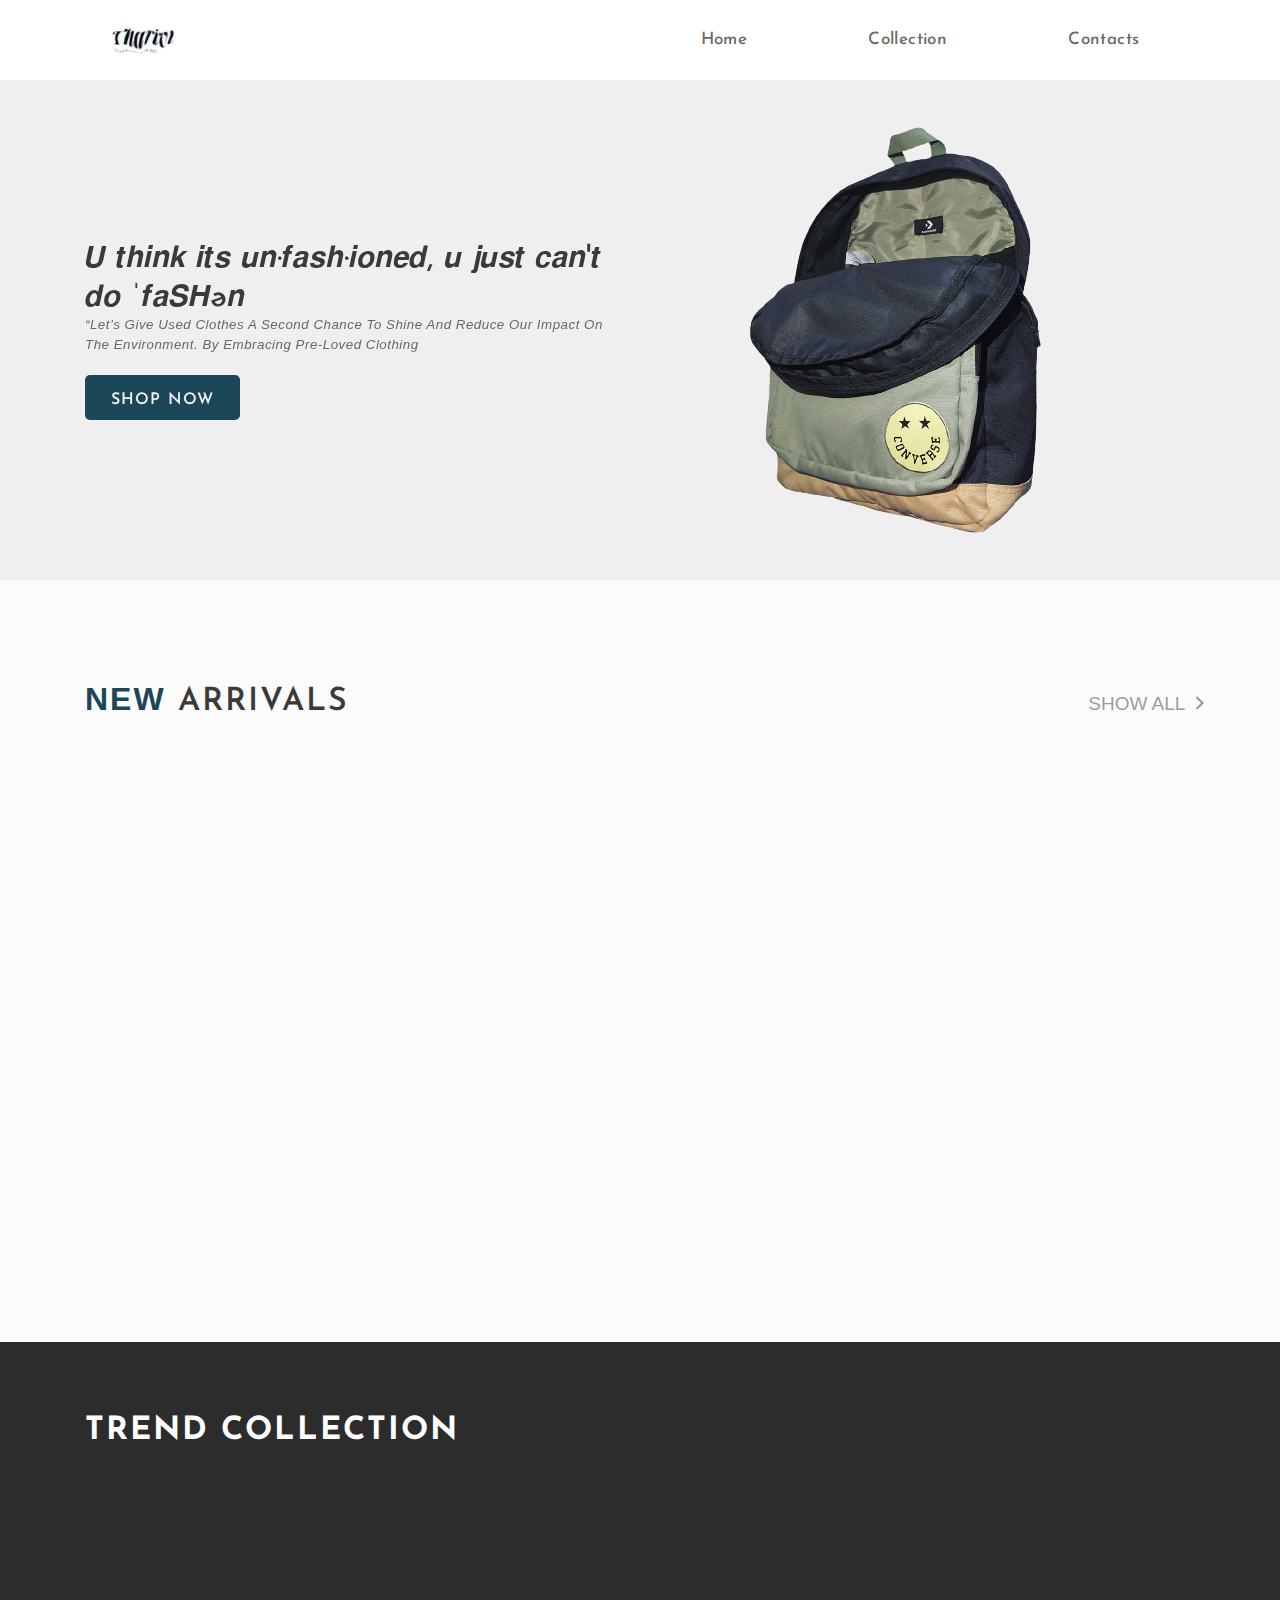
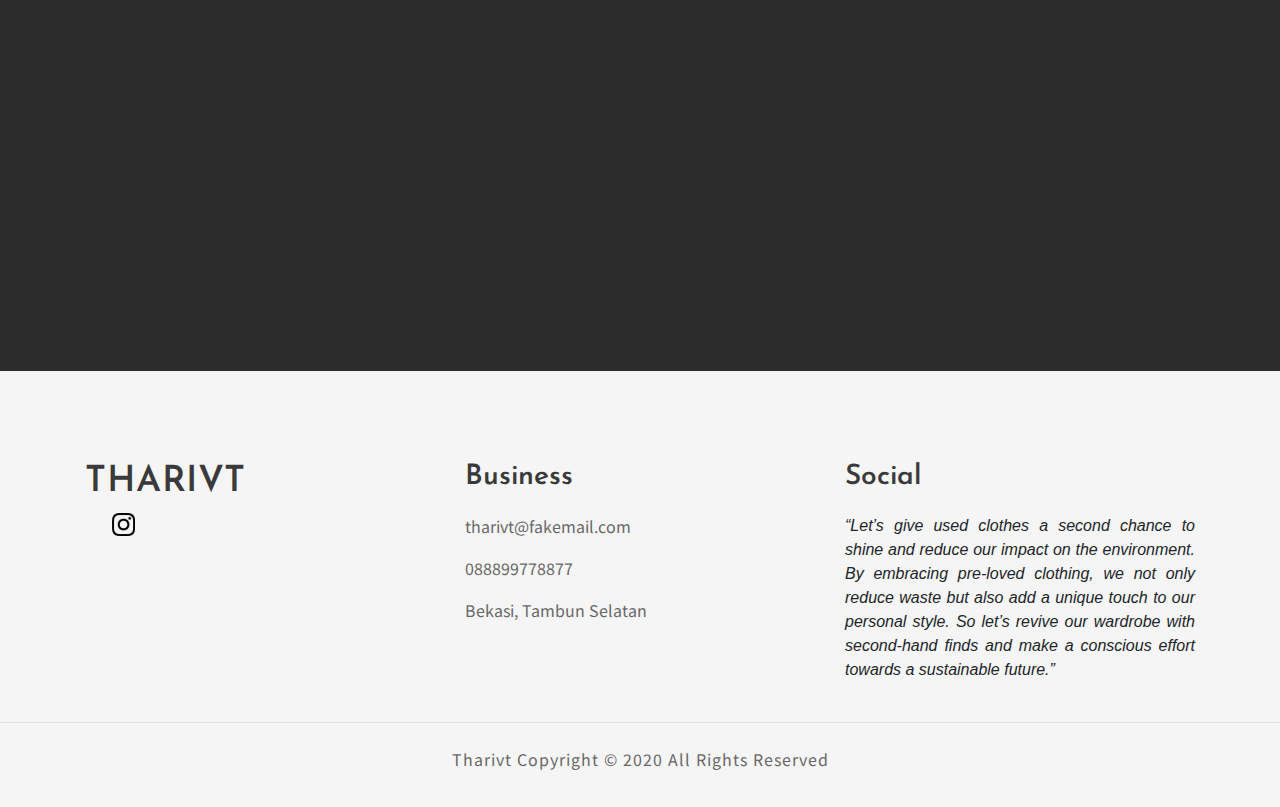
<file: index.html>
<!DOCTYPE html>
<html lang="en">
<head>
	<meta charset="utf-8">
	<meta name="viewport" content="width=device-width, initial-scale=1.0">
	<link rel="stylesheet" href="library/bootstrap/css/bootstrap.min.css">
	<link rel="stylesheet" type="text/css" href="style/main.css">
	<link href="https://unpkg.com/aos@2.3.1/dist/aos.css" rel="stylesheet">
	<title>Tharivt | Homepage</title>
</head>
<body>

	<header>
		<nav class="main-nav">
			<div class="brand text-main">
				<a href="#">
					<img src="assets/icons/tharivt.jpg" style="height: 40%; width: 40%;">
				</a>
			</div>
			<div class="links">
				<ul>
					<li><a href="index.html">Home</a></li> 
					<li><a href="categories.html" >Collection</a></li>

				
					<li><a href="#contact">Contacts</a></li>
				</ul>
			</div>
			<div class="menu">
				<img src="assets/icons/menu.svg" alt="menu">
			</div>
		</nav>
	</header><!-- /header -->

	<main id="home">
		
		<!--BANNER-->
		<section class="banner">
			<div class="container">
				<div class="row justify-content-center align-items-center pad-tab" data-aos="fade-up">
					<div class="banner-text col-sm-12 col-md-6">	
						<h2 class="text-main secondary-col">𝙐 𝙩𝙝𝙞𝙣𝙠 𝙞𝙩𝙨 𝙪𝙣·𝙛𝙖𝙨𝙝·𝙞𝙤𝙣𝙚𝙙, 𝙪 𝙟𝙪𝙨𝙩 𝙘𝙖𝙣'𝙩 𝙙𝙤 ˈ𝙛𝙖𝙎𝙃ə𝙣</h1>
						<p style="font-size: smaller; font-style: italic;">“Let’s give used clothes a second chance to shine and reduce our impact on the environment. By embracing pre-loved
						clothing
</p>
						<a href="categories.html" class="btn-rounded text-main">SHOP NOW</a>
					</div>
					<div class="banner-image col-sm-12 col-md-6 d-none d-sm-block">
						<img src="assets/images/image.png" alt="image-banner" class="img-fluid">
					</div>
				</div>
			</div>
		</section>

		<!--NEW ARRIVALS-->
		<section class="new-arrivals">
			<div class="container">
				<div class="text-arrivals row align-items-center">
					<div class="title col-7 col-sm-6 col-md-9 text-left">
						<h3 class="text-main"><span>NEW</span> ARRIVALS</h3>
					</div>
					<div class="text-show-all col-5 col-sm-6 col-md-3 text-right text-main pr-md-0">
						<a href="categories.html">
							<a href="#collection" onclick="Page()"><p>SHOW ALL <img src="assets/icons/arrow.png" alt="icon-arrow"></p></a>
							
							
						</a>
					</div>
				</div>
				
				<div class="arrival-images row justify-content-center align-items-center text-center">
					<div class="arrival-image col-12 mb-4 mb-sm-0 mb-md-4 mb-lg-0 col-sm-12 col-md-6 col-lg-4" data-aos="fade-up">
						<a href="assets/images/pict1.jpg">
							<img src="assets/images/pict1.jpg" alt="pict1" class="img-fluid">
						</a>
					</div>
					<div class="arrival-image col-12 mb-4 mb-sm-0 mb-md-4 mb-lg-0 col-sm-12 col-md-6 col-lg-4" data-aos="fade-up">
						<a href="assets/images/pict2.jpg">
							<img src="assets/images/pict2.jpg" alt="pict2" class="img-fluid">
						</a>
					</div>
					<div class="arrival-image col-12 mb-4 mb-sm-0 mb-md-4 mb-lg-0 col-sm-12 col-md-6 col-lg-4" data-aos="fade-up">
						<a href="assets/images/pict3.jpg">
							<img src="assets/images/pict3.jpg" alt="pict3" class="img-fluid">
						</a>
					</div>
				</div>
			</div>
		</section>

		<!--PRODUCTS-->
		<section class="products-section">
			<div class="container">
				<div class="text-products row align-items-center">
					<div class="title-product col-7 col-sm-6 col-md-9">
						<h2 class="text-main">TREND COLLECTION</h2>
					</div>
					<div class="text-show-all text-right text-main col-5 col-sm-6 col-md-3 pr-md-0">
					</div>
				</div>

				<div class="products row justify-content-center">
					<div class="product col-12 col-sm-12 col-md-6 col-lg-3 mb-md-4 md-lg-0" data-aos="fade-up">
						<div class="bg-white">
							<div class="product-image text-center">
								<img src="assets/images/prod-1.jpg" alt="product" class="img-fluid">
							</div>
							<div class="desc-product">
								<a href="#">
									<p class="text-second">Carvill Jeans</p>
									<p class="price">Rp 61.000</p>
								</a>
							</div>
						</div>
					</div>

					<div class="product col-12 col-sm-12 col-md-6 col-lg-3 mb-md-4 md-lg-0" data-aos="fade-up"
					data-aos-delay="100">
						<div class="bg-white">
							<div class="product-image text-center">
								<img src="assets/images/prod-2.jpg" alt="product" class="img-fluid">
							</div>
							<div class="desc-product">
								<a href="#">
									<p class="text-second">Black Jeans</p>
									<p class="text-second">Rp 51.000</p>
								</a>
							</div>
						</div>
					</div>

					<div class="product col-12 col-sm-12 col-md-6 col-lg-3 mb-md-4 md-lg-0" data-aos="fade-up"
					data-aos-delay="200">
						<div class="bg-white">
							<div class="product-image text-center">
								<img src="assets/images/prod-3.jpg" alt="product" class="img-fluid">
							</div>
							<div class="desc-product">
								<a href="#">
									<p class="text-second">Carvill Jeans</p>
									<p class="text-second">Rp 66.000</p>
								</a>
							</div>
						</div>
					</div>

					<div class="product col-12 col-sm-12 col-md-6 col-lg-3 mb-md-4 md-lg-0" data-aos="fade-up"
					data-aos-delay="300">
						<div class="bg-white">
							<div class="product-image text-center">
								<img src="assets/images/prod-4.jpg" alt="product" class="img-fluid">
							</div>
							<div class="desc-product">
								<a href="#">
									<p class="text-second">Cardinal Cream</p>
									<p class="text-second">Rp 61.000</p>
								</a>
							</div>
						</div>
					</div>
				</div>
			</div>
		</section>


	</main><!--main-->


	<footer id="contact">
		<div class="container">
			<div class="footer-content row mb-4">
				<div class="footer-brand col-12 col-sm-12 col-md-4 col-lg-4">
					<div>
						<h1 class="text-main">THARIVT</h1>
						<div class="footer-item-content">
						<a href="https://www.instagram.com/tharivt/" class="ig-icon">
							<img src="assets/images/instagram.png" alt="ig" class="img-fluid" >
						</div>
						</a>
					</div>
				</div>

						<div class="footer-item col-12 col-sm-12 col-md-4">
							<div>
								<div class="footer-item-content">
									<h3 class="text-main">Business</h3>
									<p><a href="#">tharivt@fakemail.com</a></p>
									<p><a href="#">088899778877</a></p>
									<p><a href="#">Bekasi, Tambun Selatan</a></p>
								</div>
							</div>
						</div>
	
						<div class="footer-item col-12 col-sm-12 col-md-4">
							<div>
								<div class="footer-item-content">
									<h3 class="text-main">Social</h3>
									
									<p style="font-style: italic; text-align: justify;">“Let’s give used clothes a second chance to shine and reduce our
										impact on the environment. By embracing pre-loved
										clothing, we not only reduce waste but also add a unique touch to our personal style. So let’s revive our wardrobe
										with
										second-hand finds and make a conscious effort towards a sustainable future.”</p>
								</div>
							</div>
						</div>
					</div>
				</div>
			</div>

			<div class="copyright-section border-top">
				<div class="row">
					<div class="col-12">
						<div class="copyright-content text-center mt-4">
							<p class="text-second"> Tharivt Copyright &copy; 2020 All Rights Reserved</p>
						</div>
					</div>
				</div>
			</div>
		</div>
	</footer>

		

	<!-- <script src="https://code.jquery.com/jquery-3.5.1.slim.min.js" integrity="sha384-DfXdz2htPH0lsSSs5nCTpuj/zy4C+OGpamoFVy38MVBnE+IbbVYUew+OrCXaRkfj" crossorigin="anonymous"></script>
	<script src="https://cdn.jsdelivr.net/npm/popper.js@1.16.1/dist/umd/popper.min.js" integrity="sha384-9/reFTGAW83EW2RDu2S0VKaIzap3H66lZH81PoYlFhbGU+6BZp6G7niu735Sk7lN" crossorigin="anonymous"></script>
	<script src="library/bootstrap/js/bootstrap.min.js"></script> -->
	<script src="script/index.js"></script>
	<script src="https://unpkg.com/aos@2.3.1/dist/aos.js"></script>
	<script>
		AOS.init();
	</script>
</body>
</html>
</file>
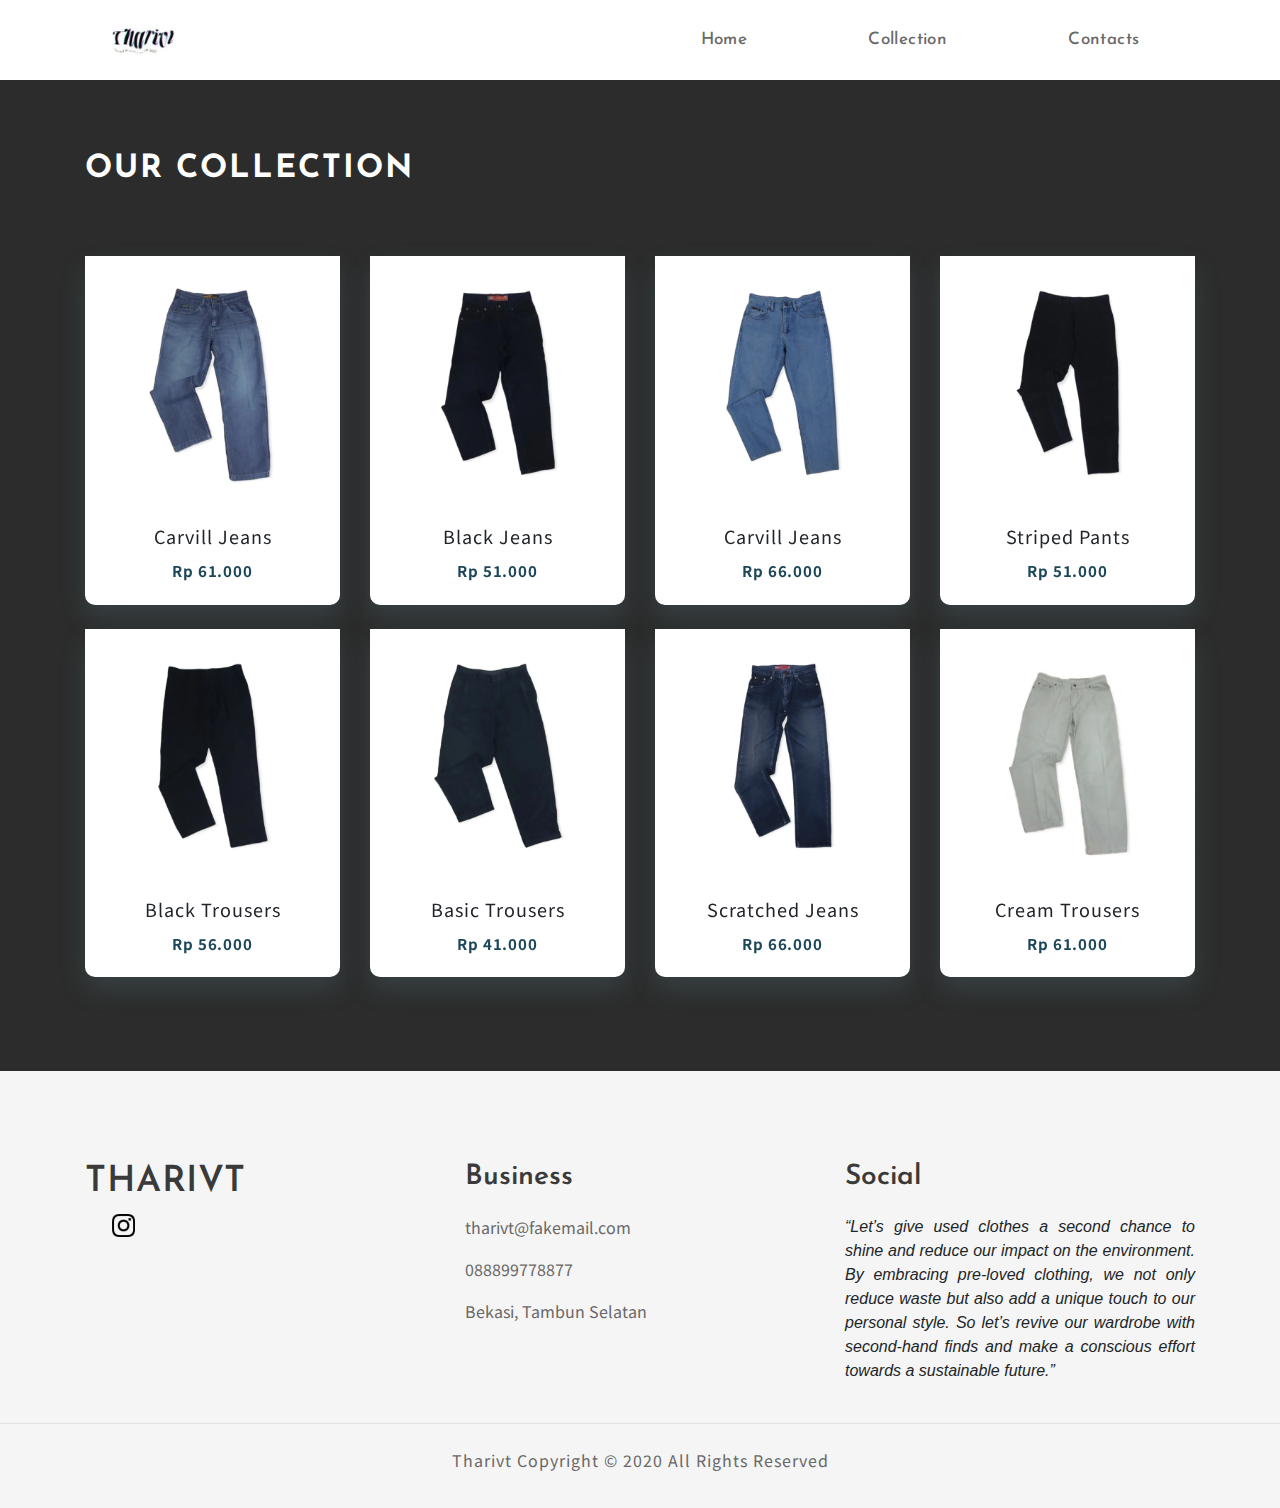
<file: categories.html>
<!DOCTYPE html>
<html lang="en">
<head>
	<meta charset="utf-8">
	<meta name="viewport" content="width=device-width, initial-scale=1.0">
	<link rel="stylesheet" href="library/bootstrap/css/bootstrap.min.css">
	<link rel="stylesheet" type="text/css" href="style/main.css">
	<link href="https://unpkg.com/aos@2.3.1/dist/aos.css" rel="stylesheet">
	<title>Tharivt | Homepage</title>
</head>
<body>

	<header>
		<nav class="main-nav">
			<div class="brand text-main">
				<a href="#">
					<img src="assets/icons/tharivt.jpg" style="height: 40%; width: 40%;">
				</a>
			</div>
			<div class="links">
				<ul>
					<li><a href="index.html">Home</a></li> 
					<li><a href="categories.html">Collection</a></li>

					<li><a href="#contact">Contacts</a></li>
				</ul>
			</div>

			</div>
			<div class="menu">
				<img src="assets/icons/menu.svg" alt="menu">
			</div>
		</nav>
	</header><!-- /header -->
			<section id="collection" class="products-section">
				<div class="container">
					<div class="text-products row align-items-center">
						<div class="title-product col-7 col-sm-6 col-md-9">
							<h2 class="text-main">OUR COLLECTION</h2>
						</div>
						<div class="text-show-all text-right text-main col-5 col-sm-6 col-md-3 pr-md-0">
						</div>
					</div>
	
					<div class="products row justify-content-center">
						<div class="product col-12 col-sm-12 col-md-6 col-lg-3 mb-md-4 md-lg-0" data-aos="fade-up">
							<div class="bg-white">
								<div class="product-image text-center">
									<img src="assets/images/prod-1.jpg" alt="product" class="img-fluid">
								</div>
								<div class="desc-product">
									<a href="detail.html">
								
										<p class="text-second">Carvill Jeans</p>
										<p class="text-second">Rp 61.000</p>
									</a>
								</div>
							</div>
						</div>
	
						<div class="product col-12 col-sm-12 col-md-6 col-lg-3 mb-md-4 md-lg-0" data-aos="fade-up"
						data-aos-delay="100">
							<div class="bg-white">
								<div class="product-image text-center">
									<img src="assets/images/prod-2.jpg" alt="product" class="img-fluid">
								</div>
								<div class="desc-product">
									<a href="detail2.html">
	
										<p class="text-second">Black Jeans</p>
										<p class="text-second">Rp 51.000</p>
									</a>
								</div>
							</div>
						</div>
	
						<div class="product col-12 col-sm-12 col-md-6 col-lg-3 mb-md-4 md-lg-0" data-aos="fade-up"
						data-aos-delay="200">
							<div class="bg-white">
								<div class="product-image text-center">
									<img src="assets/images/prod-3.jpg" alt="product" class="img-fluid">
								</div>
								<div class="desc-product">
									<a href="detail2.html">
										<p class="text-second">Carvill Jeans</p>
										<p class="text-second">Rp 66.000</p>
									</a>
								</div>
							</div>
						</div>
						<div class="product col-12 col-sm-12 col-md-6 col-lg-3 mb-md-4 md-lg-0" data-aos="fade-up"
						data-aos-delay="200">
							<div class="bg-white">
								<div class="product-image text-center">
									<img src="assets/images/prod-6.jpeg" alt="product" class="img-fluid">
								</div>
								<div class="desc-product">
								<a href="detail2.html">
										<p class="text-second">Striped Pants</p>
										<p class="text-second">Rp 51.000</p>
									</a>
								</div>
							</div>
						</div>
						<div class="product col-12 col-sm-12 col-md-6 col-lg-3 mb-md-4 md-lg-0" data-aos="fade-up"
						data-aos-delay="200">
							<div class="bg-white">
								<div class="product-image text-center">
									<img src="assets/images/prod-7.jpeg" alt="product" class="img-fluid">
								</div>
								<div class="desc-product">
									<a href="detail5.html">
										<p class="text-second" >Black Trousers</p>
										<p class="text-second">Rp 56.000</p>
									</a>
								</div>
							</div>
						</div>
						<div class="product col-12 col-sm-12 col-md-6 col-lg-3 mb-md-4 md-lg-0" data-aos="fade-up"
						data-aos-delay="200">
							<div class="bg-white">
								<div class="product-image text-center">
									<img src="assets/images/prod-8.jpeg" alt="product" class="img-fluid">
								</div>
								<div class="desc-product">
									<a href="detail6.html">
										<p class="text-second">Basic Trousers</p>
										<p class="text-second">Rp 41.000</p>
									</a>
								</div>
							</div>
						</div>
						<div class="product col-12 col-sm-12 col-md-6 col-lg-3 mb-md-4 md-lg-0" data-aos="fade-up"
						data-aos-delay="200">
							<div class="bg-white">
								<div class="product-image text-center">
									<img src="assets/images/prod-5.jpeg" alt="product" class="img-fluid">
								</div>
								<div class="desc-product">
									<a href="detail7.html">
										<p class="text-second">Scratched Jeans</p>
										<p class="text-second">Rp 66.000</p>
									</a>
								</div>
							</div>
						</div>
	
						<div class="product col-12 col-sm-12 col-md-6 col-lg-3 mb-md-4 md-lg-0" data-aos="fade-up"
						data-aos-delay="300">
							<div class="bg-white">
								<div class="product-image text-center">
									<img src="assets/images/prod-4.jpg" alt="product" class="img-fluid">
								</div>
								<div class="desc-product">
								<a href="detail8.html">
										<p class="text-second">Cream Trousers</p>
										<p class="text-second">Rp 61.000</p>
									</a>
								</div>
							</div>
						</div>
					</div>
				</div>
			</section>

</main><!--main-->

<footer id="contact">
	<div class="container">
		<div class="footer-content row mb-4">
			<div class="footer-brand col-12 col-sm-12 col-md-4 col-lg-4">
				<div>
					<h1 class="text-main">THARIVT</h1>
					<div class="footer-item-content">
						<a href="https://www.instagram.com/tharivt/" class="ig-icon">
							<img src="assets/images/instagram.png" alt="ig" class="img-fluid">
					</div>
					</a>
				</div>
			</div>

			<div class="footer-item col-12 col-sm-12 col-md-4">
				<div>
					<div class="footer-item-content">
						<h3 class="text-main">Business</h3>
						<p><a href="#">tharivt@fakemail.com</a></p>
						<p><a href="#">088899778877</a></p>
						<p><a href="#">Bekasi, Tambun Selatan</a></p>
					</div>
				</div>
			</div>

			<div class="footer-item col-12 col-sm-12 col-md-4">
				<div>
					<div class="footer-item-content">
						<h3 class="text-main">Social</h3>

						<p style="font-style: italic; text-align: justify;">“Let’s give used clothes a second chance to
							shine and reduce our
							impact on the environment. By embracing pre-loved
							clothing, we not only reduce waste but also add a unique touch to our personal style. So
							let’s revive our wardrobe
							with
							second-hand finds and make a conscious effort towards a sustainable future.”</p>
					</div>
				</div>
			</div>
		</div>
	</div>
	</div>

	<div class="copyright-section border-top">
		<div class="row">
			<div class="col-12">
				<div class="copyright-content text-center mt-4">
					<p class="text-second"> Tharivt Copyright &copy; 2020 All Rights Reserved</p>
				</div>
			</div>
		</div>
	</div>
	</div>
</footer>



<!-- <script src="https://code.jquery.com/jquery-3.5.1.slim.min.js" integrity="sha384-DfXdz2htPH0lsSSs5nCTpuj/zy4C+OGpamoFVy38MVBnE+IbbVYUew+OrCXaRkfj" crossorigin="anonymous"></script>
	<script src="https://cdn.jsdelivr.net/npm/popper.js@1.16.1/dist/umd/popper.min.js" integrity="sha384-9/reFTGAW83EW2RDu2S0VKaIzap3H66lZH81PoYlFhbGU+6BZp6G7niu735Sk7lN" crossorigin="anonymous"></script>
	<script src="library/bootstrap/js/bootstrap.min.js"></script> -->
<script src="script/index.js"></script>
<script src="https://unpkg.com/aos@2.3.1/dist/aos.js"></script>
<script>
	AOS.init();
</script>
</body>

</html>
</file>
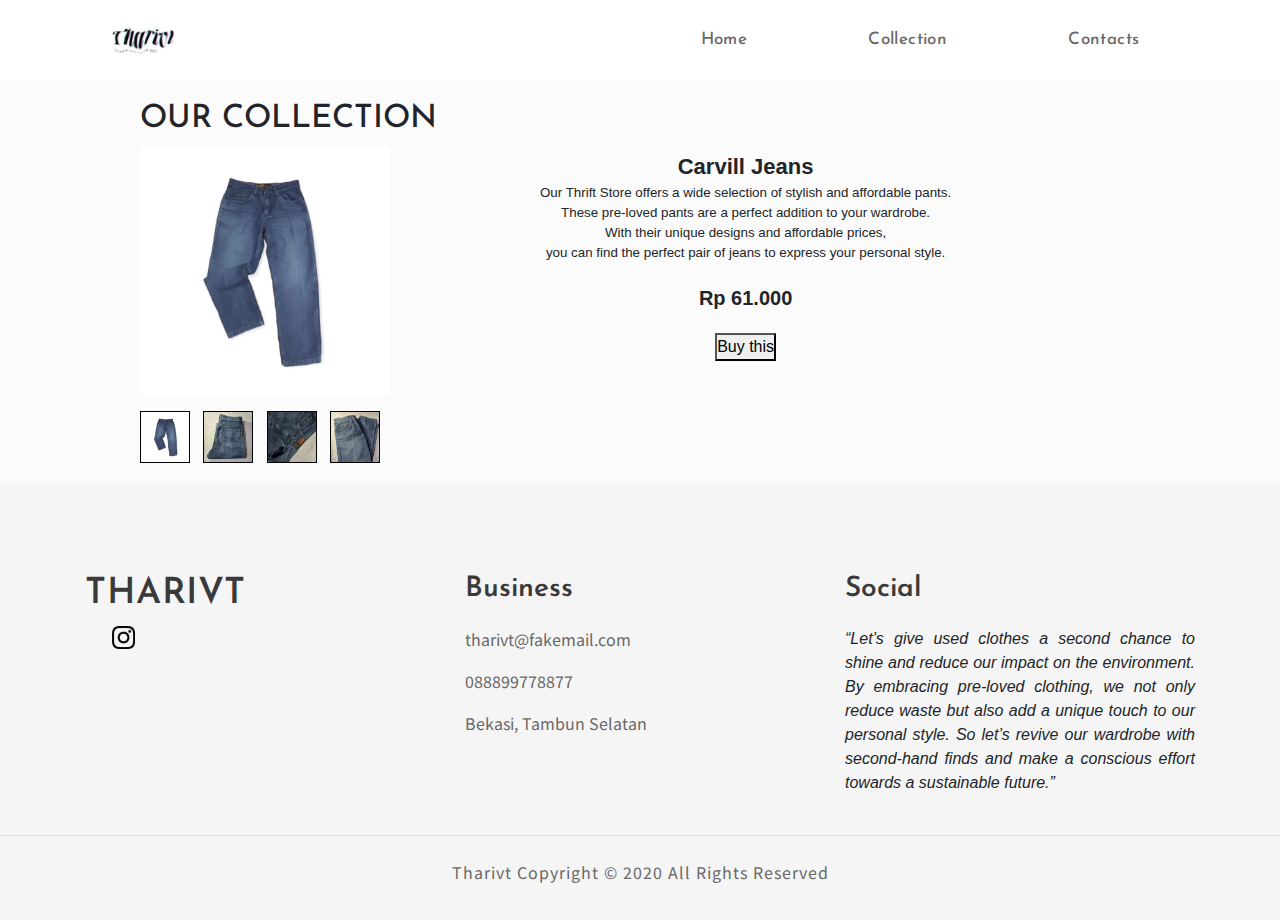
<file: detail.html>
<!DOCTYPE html>
<html lang="en">
<head>
	<meta charset="utf-8">
	<meta name="viewport" content="width=device-width, initial-scale=1.0">
	<link rel="stylesheet" href="library/bootstrap/css/bootstrap.min.css">
	<link href="https://fonts.googleapis.com/css2?family=Playfair+Display:wght@400;500;600;700&display=swap"
		rel="stylesheet">
	<link rel="stylesheet" href="style/main.css">
	<link href="https://unpkg.com/aos@2.3.1/dist/aos.css" rel="stylesheet">

	<title>Tharivt | Homepage</title>
</head>

<body data-aos-easing="ease" data-aos-duration="400" data-aos-delay="0">

	<header>
		<nav class="main-nav">
			<div class="brand text-main">
				<a href="#">
					<img src="assets/icons/tharivt.jpg" style="height: 40%; width: 40%;">
				</a>
			</div>
			<div class="links">
				<ul>
					<li><a href="index.html" >Home</a></li> 
					<li><a href="categories.html">Collection</a></li>
				
					<li><a href="#contact">Contacts</a></li>
				</ul>
			</div>
			<div class="icon-for-user">
			</div>
			<div class="menu">
				<img src="assets/icons/menu.svg" alt="menu">
			</div>
		</nav>
</header>
<section >
<div class="flex-box">
	<div class="left">
					<h2 class="text-main">OUR COLLECTION</h2>
				<div class="big-img">
					<img src="img/p1.jpg" class="no-click" ">
				</div>	
	
		<!-- Enlarged Image -->
		<div id="enlargedImg" class="enlarged-img" onclick="closeImage()">
			<img src="img/p1.jpg" class="no-click" alt="Enlarged Image">
		</div>
	
		<script>
			function enlargeImage(img) {
				var enlargedImg = document.getElementById('enlargedImg');
				enlargedImg.firstElementChild.src = img.src;
				enlargedImg.classList.add('active');
				document.body.style.overflow = 'hidden'; // Prevent scrolling when the image is enlarged
			}
	
			function closeImage() {
				var enlargedImg = document.getElementById('enlargedImg');
				enlargedImg.classList.remove('active');
				document.body.style.overflow = 'auto'; // Restore scrolling when the image is closed
			}
		</script> 	
		<div class="images">
			<div class="small-img">
				<img src="img/p1.jpg" onclick="showImg(this.src)">
			</div>
			<div class="small-img">
				<img src="img/p2.jpeg" onclick="showImg(this.src)">
			</div>
			<div class="small-img">
				<img src="img/p3.jpeg" onclick="showImg(this.src)">
			</div>
			<div class="small-img">
				<img src="img/p4.jpeg" onclick="showImg(this.src)">
			</div>
		</div>
	</div>

	<div class="right">
		<div class="pname" style="text-align: center;">Carvill Jeans</div>
		<div style="font-size: smaller; text-align: center;">Our Thrift Store offers a wide selection of stylish and
			affordable pants.</div>
		<div style="font-size: smaller; text-align: center;">These pre-loved pants are a perfect addition to your wardrobe.
		</div>
		<div style="font-size: smaller; text-align: center;">With their unique designs and affordable prices,</div>
		<div style="font-size: smaller; text-align: center;">you can find the perfect pair of jeans to express your personal
			style.</div>
		<div class="price" style="font-weight: bolder;text-align: center;">Rp 61.000</div>
		<div class="buy-button" style="text-align: center;"><button onclick="redirectToURL()">Buy this</button> </div>
	
		<script>
			function redirectToURL() {
				window.location.href = 'https://wa.link/q8iqnc';
			}
		</script>
	</div>
<script>
	let bigImg = document.querySelector('.big-img img');
	function showImg(pic){
		bigImg.src = pic;
	}
</script>
</section>	

<footer id="contact">
	<div class="container">
		<div class="footer-content row mb-4">
			<div class="footer-brand col-12 col-sm-12 col-md-4 col-lg-4">
				<div>
					<h1 class="text-main">THARIVT</h1>
					<div class="footer-item-content">
						<a href="https://www.instagram.com/tharivt/" class="ig-icon">
							<img src="assets/images/instagram.png" alt="ig" class="img-fluid">
					</div>
					</a>
				</div>
			</div>

			<div class="footer-item col-12 col-sm-12 col-md-4">
				<div>
					<div class="footer-item-content">
						<h3 class="text-main">Business</h3>
						<p><a href="#">tharivt@fakemail.com</a></p>
						<p><a href="#">088899778877</a></p>
						<p><a href="#">Bekasi, Tambun Selatan</a></p>
					</div>
				</div>
			</div>

			<div class="footer-item col-12 col-sm-12 col-md-4">
				<div>
					<div class="footer-item-content">
						<h3 class="text-main">Social</h3>

						<p style="font-style: italic; text-align: justify;">“Let’s give used clothes a second chance to
							shine and reduce our
							impact on the environment. By embracing pre-loved
							clothing, we not only reduce waste but also add a unique touch to our personal style. So
							let’s revive our wardrobe
							with
							second-hand finds and make a conscious effort towards a sustainable future.”</p>
					</div>
				</div>
			</div>
		</div>
	</div>
	</div>

	<div class="copyright-section border-top">
		<div class="row">
			<div class="col-12">
				<div class="copyright-content text-center mt-4">
					<p class="text-second"> Tharivt Copyright &copy; 2020 All Rights Reserved</p>
				</div>
			</div>
		</div>
	</div>
	</div>
</footer>



<!-- <script src="https://code.jquery.com/jquery-3.5.1.slim.min.js" integrity="sha384-DfXdz2htPH0lsSSs5nCTpuj/zy4C+OGpamoFVy38MVBnE+IbbVYUew+OrCXaRkfj" crossorigin="anonymous"></script>
	<script src="https://cdn.jsdelivr.net/npm/popper.js@1.16.1/dist/umd/popper.min.js" integrity="sha384-9/reFTGAW83EW2RDu2S0VKaIzap3H66lZH81PoYlFhbGU+6BZp6G7niu735Sk7lN" crossorigin="anonymous"></script>
	<script src="library/bootstrap/js/bootstrap.min.js"></script> -->
<script src="script/index.js"></script>
<script src="https://unpkg.com/aos@2.3.1/dist/aos.js"></script>
<script>
	AOS.init();
</script>
</body>

</html>
</file>
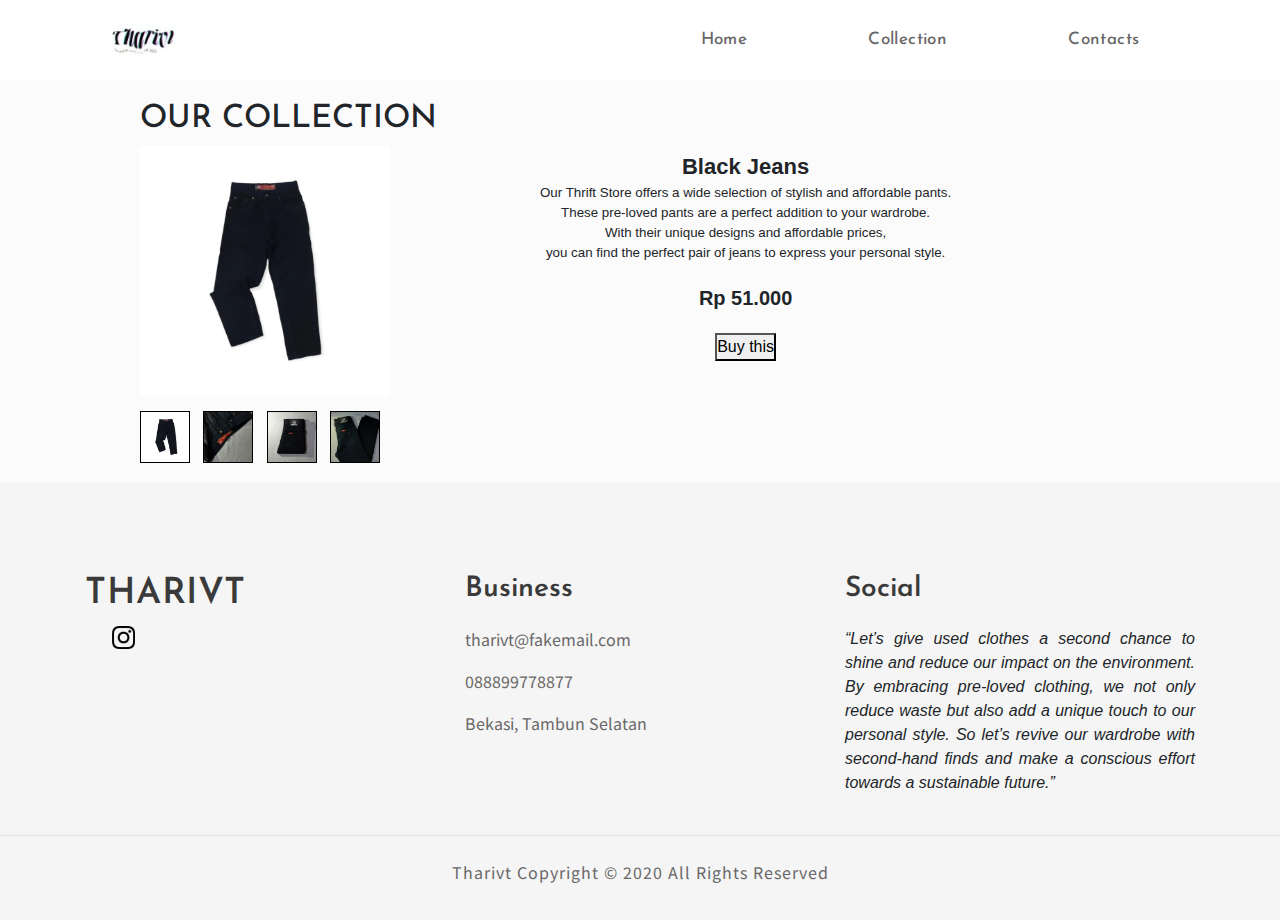
<file: detail2.html>
<!DOCTYPE html>
<html lang="en">
<head>
	<meta charset="utf-8">
	<meta name="viewport" content="width=device-width, initial-scale=1.0">
	<link rel="stylesheet" href="library/bootstrap/css/bootstrap.min.css">
	<link href="https://fonts.googleapis.com/css2?family=Playfair+Display:wght@400;500;600;700&display=swap"
		rel="stylesheet">
	<link rel="stylesheet" href="style/main.css">
	<link href="https://unpkg.com/aos@2.3.1/dist/aos.css" rel="stylesheet">

	<title>Tharivt | Homepage</title>
</head>

<body data-aos-easing="ease" data-aos-duration="400" data-aos-delay="0">

	<header>
		<nav class="main-nav">
			<div class="brand text-main">
				<a href="#">
					<img src="assets/icons/tharivt.jpg" style="height: 40%; width: 40%;">
				</a>
			</div>
			<div class="links">
				<ul>
				<li><a href="index.html">Home</a></li>
				<li><a href="categories.html">Collection</a></li>
				<li><a href="#contact">Contacts</a></li>
			</div>

		</nav>
</header>
<section >
<div class="flex-box">
	<div class="left">
					<h2 class="text-main">OUR COLLECTION</h2>
				<div class="big-img">
					<img src="img/p8.jpeg" class="no-click" ">
				</div>	
	
		<!-- Enlarged Image -->
		<div id="enlargedImg" class="enlarged-img" onclick="closeImage()">
			<img src="img/p8.jpeg" class="no-click" alt="Enlarged Image">
		</div>
	
		<script>
			function enlargeImage(img) {
				var enlargedImg = document.getElementById('enlargedImg');
				enlargedImg.firstElementChild.src = img.src;
				enlargedImg.classList.add('active');
				document.body.style.overflow = 'hidden'; // Prevent scrolling when the image is enlarged
			}
	
			function closeImage() {
				var enlargedImg = document.getElementById('enlargedImg');
				enlargedImg.classList.remove('active');
				document.body.style.overflow = 'auto'; // Restore scrolling when the image is closed
			}
		</script> 	
		<div class="images">
			<div class="small-img">
				<img src="img/p8.jpeg" onclick="showImg(this.src)">
			</div>
			<div class="small-img">
				<img src="img/p6.jpeg" onclick="showImg(this.src)">
			</div>
			<div class="small-img">
				<img src="img/p7.jpeg" onclick="showImg(this.src)">
			</div>
			<div class="small-img">
				<img src="img/p5.jpeg" onclick="showImg(this.src)">
			</div>
		</div>
	</div>

	<div class="right">
		<div class="pname" style="text-align: center;">Black Jeans</div>
		<div style="font-size: smaller; text-align: center;">Our Thrift Store offers a wide selection of stylish and
			affordable pants.</div>
		<div style="font-size: smaller; text-align: center;">These pre-loved pants are a perfect addition to your wardrobe.
		</div>
		<div style="font-size: smaller; text-align: center;">With their unique designs and affordable prices,</div>
		<div style="font-size: smaller; text-align: center;">you can find the perfect pair of jeans to express your personal
			style.</div>
		<div class="price" style="font-weight: bolder;text-align: center;">Rp 51.000</div>
		<div class="buy-button" style="text-align: center;"><button onclick="redirectToURL()">Buy this</button> </div>
	
		<script>
			function redirectToURL() {
				window.location.href = 'https://wa.link/0v4j5n';
			}
		</script>
	</div>
<script>
	let bigImg = document.querySelector('.big-img img');
	function showImg(pic){
		bigImg.src = pic;
	}
</script>
</section>	

<footer id="contact">
	<div class="container">
		<div class="footer-content row mb-4">
			<div class="footer-brand col-12 col-sm-12 col-md-4 col-lg-4">
				<div>
					<h1 class="text-main">THARIVT</h1>
					<div class="footer-item-content">
						<a href="https://www.instagram.com/tharivt/" class="ig-icon">
							<img src="assets/images/instagram.png" alt="ig" class="img-fluid">
					</div>
					</a>
				</div>
			</div>

			<div class="footer-item col-12 col-sm-12 col-md-4">
				<div>
					<div class="footer-item-content">
						<h3 class="text-main">Business</h3>
						<p><a href="#">tharivt@fakemail.com</a></p>
						<p><a href="#">088899778877</a></p>
						<p><a href="#">Bekasi, Tambun Selatan</a></p>
					</div>
				</div>
			</div>

			<div class="footer-item col-12 col-sm-12 col-md-4">
				<div>
					<div class="footer-item-content">
						<h3 class="text-main">Social</h3>

						<p style="font-style: italic; text-align: justify;">“Let’s give used clothes a second chance to
							shine and reduce our
							impact on the environment. By embracing pre-loved
							clothing, we not only reduce waste but also add a unique touch to our personal style. So
							let’s revive our wardrobe
							with
							second-hand finds and make a conscious effort towards a sustainable future.”</p>
					</div>
				</div>
			</div>
		</div>
	</div>
	</div>

	<div class="copyright-section border-top">
		<div class="row">
			<div class="col-12">
				<div class="copyright-content text-center mt-4">
					<p class="text-second"> Tharivt Copyright &copy; 2020 All Rights Reserved</p>
				</div>
			</div>
		</div>
	</div>
	</div>
</footer>



<!-- <script src="https://code.jquery.com/jquery-3.5.1.slim.min.js" integrity="sha384-DfXdz2htPH0lsSSs5nCTpuj/zy4C+OGpamoFVy38MVBnE+IbbVYUew+OrCXaRkfj" crossorigin="anonymous"></script>
	<script src="https://cdn.jsdelivr.net/npm/popper.js@1.16.1/dist/umd/popper.min.js" integrity="sha384-9/reFTGAW83EW2RDu2S0VKaIzap3H66lZH81PoYlFhbGU+6BZp6G7niu735Sk7lN" crossorigin="anonymous"></script>
	<script src="library/bootstrap/js/bootstrap.min.js"></script> -->
<script src="script/index.js"></script>
<script src="https://unpkg.com/aos@2.3.1/dist/aos.js"></script>
<script>
	AOS.init();
</script>
</body>

</html>
</file>
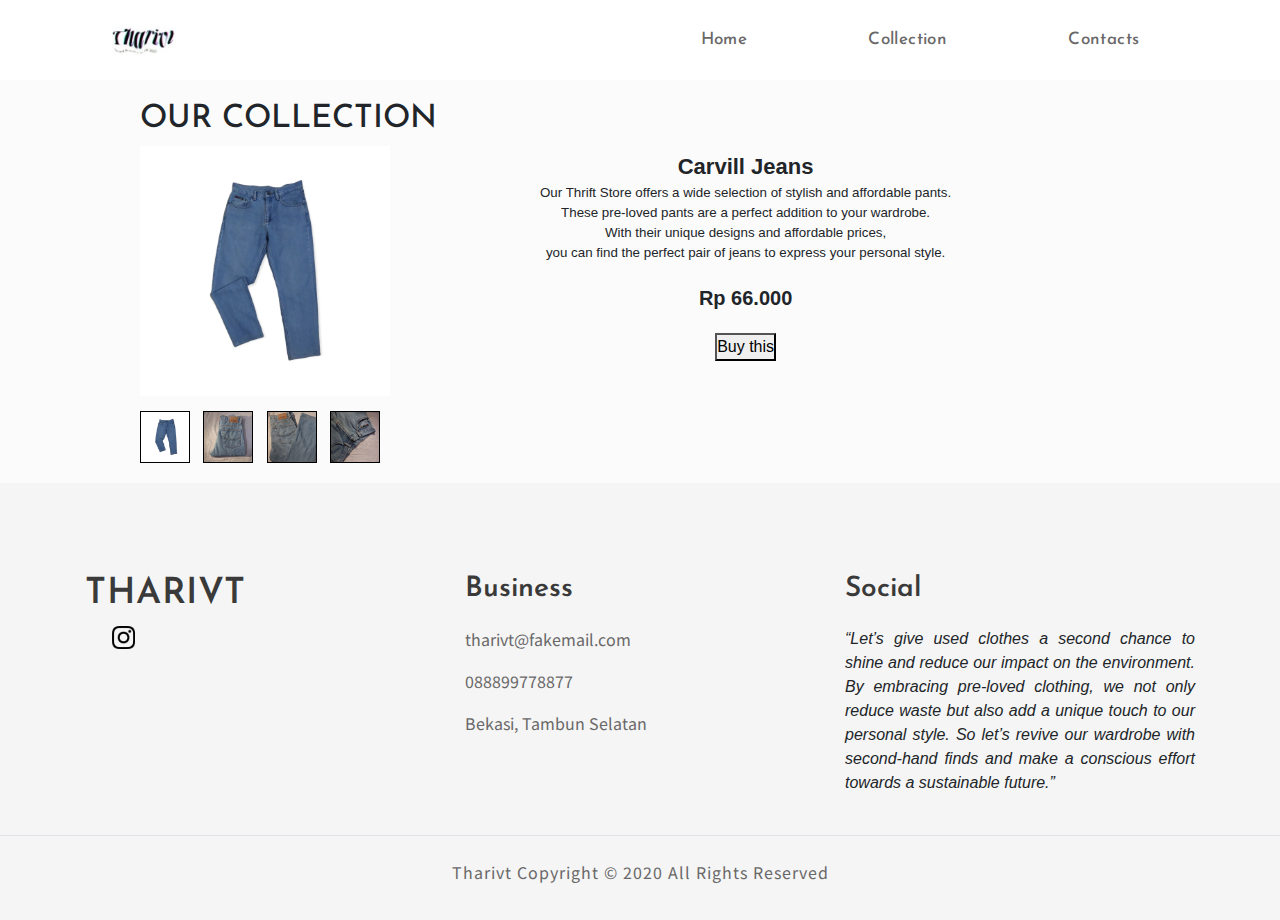
<file: detail3.html>
<!DOCTYPE html>
<html lang="en">
<head>
	<meta charset="utf-8">
	<meta name="viewport" content="width=device-width, initial-scale=1.0">
	<link rel="stylesheet" href="library/bootstrap/css/bootstrap.min.css">
	<link href="https://fonts.googleapis.com/css2?family=Playfair+Display:wght@400;500;600;700&display=swap"
		rel="stylesheet">
	<link rel="stylesheet" href="style/main.css">
	<link href="https://unpkg.com/aos@2.3.1/dist/aos.css" rel="stylesheet">

	<title>Tharivt | Homepage</title>
</head>

<body data-aos-easing="ease" data-aos-duration="400" data-aos-delay="0">

	<header>
		<nav class="main-nav">
			<div class="brand text-main">
				<a href="#">
					<img src="assets/icons/tharivt.jpg" style="height: 40%; width: 40%;">
				</a>
			</div>
			<div class="links">
				<ul>
				<li><a href="index.html">Home</a></li>
				<li><a href="categories.html">Collection</a></li>
				<li><a href="#contact">Contacts</a></li>
			</div>

		</nav>
</header>
<section >
<div class="flex-box">
	<div class="left">
					<h2 class="text-main">OUR COLLECTION</h2>
				<div class="big-img">
					<img src="img/p27.jpeg" class="no-click" ">
				</div>	
	
		<!-- Enlarged Image -->
		<div id="enlargedImg" class="enlarged-img" onclick="closeImage()">
			<img src="img/p27.jpeg" class="no-click" alt="Enlarged Image">
		</div>
	
		<script>
			function enlargeImage(img) {
				var enlargedImg = document.getElementById('enlargedImg');
				enlargedImg.firstElementChild.src = img.src;
				enlargedImg.classList.add('active');
				document.body.style.overflow = 'hidden'; // Prevent scrolling when the image is enlarged
			}
	
			function closeImage() {
				var enlargedImg = document.getElementById('enlargedImg');
				enlargedImg.classList.remove('active');
				document.body.style.overflow = 'auto'; // Restore scrolling when the image is closed
			}
		</script> 	
		<div class="images">
			<div class="small-img">
				<img src="img/p27.jpeg" onclick="showImg(this.src)">
			</div>
			<div class="small-img">
				<img src="img/p26.jpeg" onclick="showImg(this.src)">
			</div>
			<div class="small-img">
				<img src="img/p28.jpeg" onclick="showImg(this.src)">
			</div>
			<div class="small-img">
				<img src="img/p29.jpeg" onclick="showImg(this.src)">
			</div>
		</div>
	</div>

	<div class="right">
		<div class="pname" style="text-align: center;">Carvill Jeans</div>
		<div style="font-size: smaller; text-align: center;">Our Thrift Store offers a wide selection of stylish and
			affordable pants.</div>
		<div style="font-size: smaller; text-align: center;">These pre-loved pants are a perfect addition to your wardrobe.
		</div>
		<div style="font-size: smaller; text-align: center;">With their unique designs and affordable prices,</div>
		<div style="font-size: smaller; text-align: center;">you can find the perfect pair of jeans to express your personal
			style.</div>
		<div class="price" style="font-weight: bolder;text-align: center;">Rp 66.000</div>
		<div class="buy-button" style="text-align: center;"><button onclick="redirectToURL()">Buy this</button> </div>
	
		<script>
			function redirectToURL() {
				window.location.href = 'https://wa.link/6rveis';
			}
		</script>
	</div>
<script>
	let bigImg = document.querySelector('.big-img img');
	function showImg(pic){
		bigImg.src = pic;
	}
</script>
</section>	

<footer id="contact">
	<div class="container">
		<div class="footer-content row mb-4">
			<div class="footer-brand col-12 col-sm-12 col-md-4 col-lg-4">
				<div>
					<h1 class="text-main">THARIVT</h1>
					<div class="footer-item-content">
						<a href="https://www.instagram.com/tharivt/" class="ig-icon">
							<img src="assets/images/instagram.png" alt="ig" class="img-fluid">
					</div>
					</a>
				</div>
			</div>

			<div class="footer-item col-12 col-sm-12 col-md-4">
				<div>
					<div class="footer-item-content">
						<h3 class="text-main">Business</h3>
						<p><a href="#">tharivt@fakemail.com</a></p>
						<p><a href="#">088899778877</a></p>
						<p><a href="#">Bekasi, Tambun Selatan</a></p>
					</div>
				</div>
			</div>

			<div class="footer-item col-12 col-sm-12 col-md-4">
				<div>
					<div class="footer-item-content">
						<h3 class="text-main">Social</h3>

						<p style="font-style: italic; text-align: justify;">“Let’s give used clothes a second chance to
							shine and reduce our
							impact on the environment. By embracing pre-loved
							clothing, we not only reduce waste but also add a unique touch to our personal style. So
							let’s revive our wardrobe
							with
							second-hand finds and make a conscious effort towards a sustainable future.”</p>
					</div>
				</div>
			</div>
		</div>
	</div>
	</div>

	<div class="copyright-section border-top">
		<div class="row">
			<div class="col-12">
				<div class="copyright-content text-center mt-4">
					<p class="text-second"> Tharivt Copyright &copy; 2020 All Rights Reserved</p>
				</div>
			</div>
		</div>
	</div>
	</div>
</footer>



<!-- <script src="https://code.jquery.com/jquery-3.5.1.slim.min.js" integrity="sha384-DfXdz2htPH0lsSSs5nCTpuj/zy4C+OGpamoFVy38MVBnE+IbbVYUew+OrCXaRkfj" crossorigin="anonymous"></script>
	<script src="https://cdn.jsdelivr.net/npm/popper.js@1.16.1/dist/umd/popper.min.js" integrity="sha384-9/reFTGAW83EW2RDu2S0VKaIzap3H66lZH81PoYlFhbGU+6BZp6G7niu735Sk7lN" crossorigin="anonymous"></script>
	<script src="library/bootstrap/js/bootstrap.min.js"></script> -->
<script src="script/index.js"></script>
<script src="https://unpkg.com/aos@2.3.1/dist/aos.js"></script>
<script>
	AOS.init();
</script>
</body>

</html>
</file>
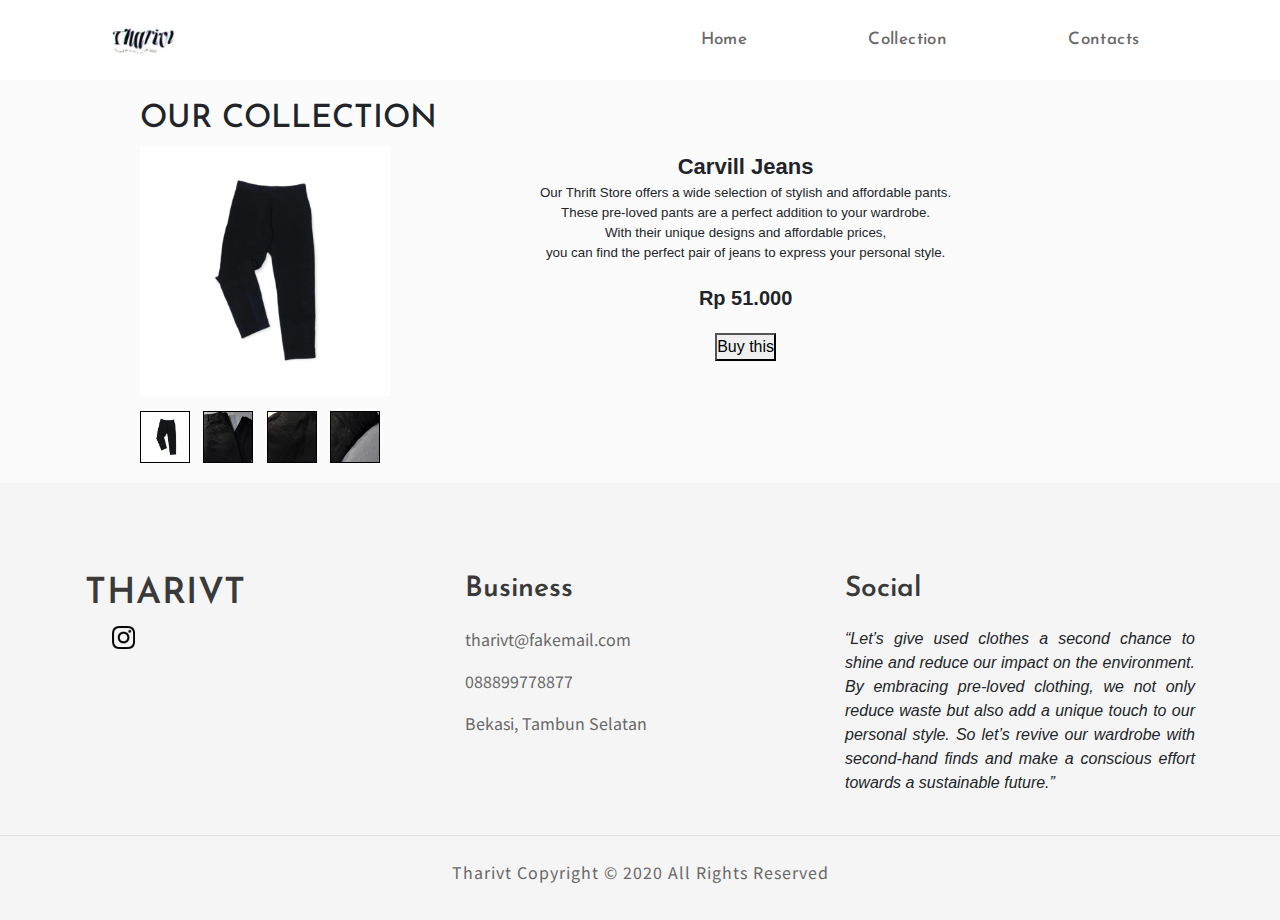
<file: detail4.html>
<!DOCTYPE html>
<html lang="en">
<head>
	<meta charset="utf-8">
	<meta name="viewport" content="width=device-width, initial-scale=1.0">
	<link rel="stylesheet" href="library/bootstrap/css/bootstrap.min.css">
	<link href="https://fonts.googleapis.com/css2?family=Playfair+Display:wght@400;500;600;700&display=swap"
		rel="stylesheet">
	<link rel="stylesheet" href="style/main.css">
	<link href="https://unpkg.com/aos@2.3.1/dist/aos.css" rel="stylesheet">

	<title>Tharivt | Homepage</title>
</head>

<body data-aos-easing="ease" data-aos-duration="400" data-aos-delay="0">

	<header>
		<nav class="main-nav">
			<div class="brand text-main">
				<a href="#">
					<img src="assets/icons/tharivt.jpg" style="height: 40%; width: 40%;">
				</a>
			</div>
			<div class="links">
				<ul>
				<li><a href="index.html">Home</a></li>
				<li><a href="categories.html">Collection</a></li>
				<li><a href="#contact">Contacts</a></li>
			</div>

		</nav>
</header>
<section >
<div class="flex-box">
	<div class="left">
					<h2 class="text-main">OUR COLLECTION</h2>
				<div class="big-img">
					<img src="img/p30.jpeg" class="no-click" ">
				</div>	
	
		<!-- Enlarged Image -->
		<div id="enlargedImg" class="enlarged-img" onclick="closeImage()">
			<img src="img/p30.jpeg" class="no-click" alt="Enlarged Image">
		</div>
	
		<script>
			function enlargeImage(img) {
				var enlargedImg = document.getElementById('enlargedImg');
				enlargedImg.firstElementChild.src = img.src;
				enlargedImg.classList.add('active');
				document.body.style.overflow = 'hidden'; // Prevent scrolling when the image is enlarged
			}
	
			function closeImage() {
				var enlargedImg = document.getElementById('enlargedImg');
				enlargedImg.classList.remove('active');
				document.body.style.overflow = 'auto'; // Restore scrolling when the image is closed
			}
		</script> 	
		<div class="images">
			<div class="small-img">
				<img src="img/p30.jpeg" onclick="showImg(this.src)">
			</div>
			<div class="small-img">
				<img src="img/p31.jpeg" onclick="showImg(this.src)">
			</div>
			<div class="small-img">
				<img src="img/p32.jpeg" onclick="showImg(this.src)">
			</div>
			<div class="small-img">
				<img src="img/p33.jpeg" onclick="showImg(this.src)">
			</div>
		</div>
	</div>

	<div class="right">
		<div class="pname" style="text-align: center;">Carvill Jeans</div>
		<div style="font-size: smaller; text-align: center;">Our Thrift Store offers a wide selection of stylish and
			affordable pants.</div>
		<div style="font-size: smaller; text-align: center;">These pre-loved pants are a perfect addition to your wardrobe.
		</div>
		<div style="font-size: smaller; text-align: center;">With their unique designs and affordable prices,</div>
		<div style="font-size: smaller; text-align: center;">you can find the perfect pair of jeans to express your personal
			style.</div>
		<div class="price" style="font-weight: bolder;text-align: center;">Rp 51.000</div>
		<div class="buy-button" style="text-align: center;"><button onclick="redirectToURL()">Buy this</button> </div>
	
		<script>
			function redirectToURL() {
				window.location.href = 'https://wa.link/9hadkv';
			}
		</script>
	</div>
<script>
	let bigImg = document.querySelector('.big-img img');
	function showImg(pic){
		bigImg.src = pic;
	}
</script>
</section>	

<footer id="contact">
	<div class="container">
		<div class="footer-content row mb-4">
			<div class="footer-brand col-12 col-sm-12 col-md-4 col-lg-4">
				<div>
					<h1 class="text-main">THARIVT</h1>
					<div class="footer-item-content">
						<a href="https://www.instagram.com/tharivt/" class="ig-icon">
							<img src="assets/images/instagram.png" alt="ig" class="img-fluid">
					</div>
					</a>
				</div>
			</div>

			<div class="footer-item col-12 col-sm-12 col-md-4">
				<div>
					<div class="footer-item-content">
						<h3 class="text-main">Business</h3>
						<p><a href="#">tharivt@fakemail.com</a></p>
						<p><a href="#">088899778877</a></p>
						<p><a href="#">Bekasi, Tambun Selatan</a></p>
					</div>
				</div>
			</div>

			<div class="footer-item col-12 col-sm-12 col-md-4">
				<div>
					<div class="footer-item-content">
						<h3 class="text-main">Social</h3>

						<p style="font-style: italic; text-align: justify;">“Let’s give used clothes a second chance to
							shine and reduce our
							impact on the environment. By embracing pre-loved
							clothing, we not only reduce waste but also add a unique touch to our personal style. So
							let’s revive our wardrobe
							with
							second-hand finds and make a conscious effort towards a sustainable future.”</p>
					</div>
				</div>
			</div>
		</div>
	</div>
	</div>

	<div class="copyright-section border-top">
		<div class="row">
			<div class="col-12">
				<div class="copyright-content text-center mt-4">
					<p class="text-second"> Tharivt Copyright &copy; 2020 All Rights Reserved</p>
				</div>
			</div>
		</div>
	</div>
	</div>
</footer>



<!-- <script src="https://code.jquery.com/jquery-3.5.1.slim.min.js" integrity="sha384-DfXdz2htPH0lsSSs5nCTpuj/zy4C+OGpamoFVy38MVBnE+IbbVYUew+OrCXaRkfj" crossorigin="anonymous"></script>
	<script src="https://cdn.jsdelivr.net/npm/popper.js@1.16.1/dist/umd/popper.min.js" integrity="sha384-9/reFTGAW83EW2RDu2S0VKaIzap3H66lZH81PoYlFhbGU+6BZp6G7niu735Sk7lN" crossorigin="anonymous"></script>
	<script src="library/bootstrap/js/bootstrap.min.js"></script> -->
<script src="script/index.js"></script>
<script src="https://unpkg.com/aos@2.3.1/dist/aos.js"></script>
<script>
	AOS.init();
</script>
</body>

</html>
</file>
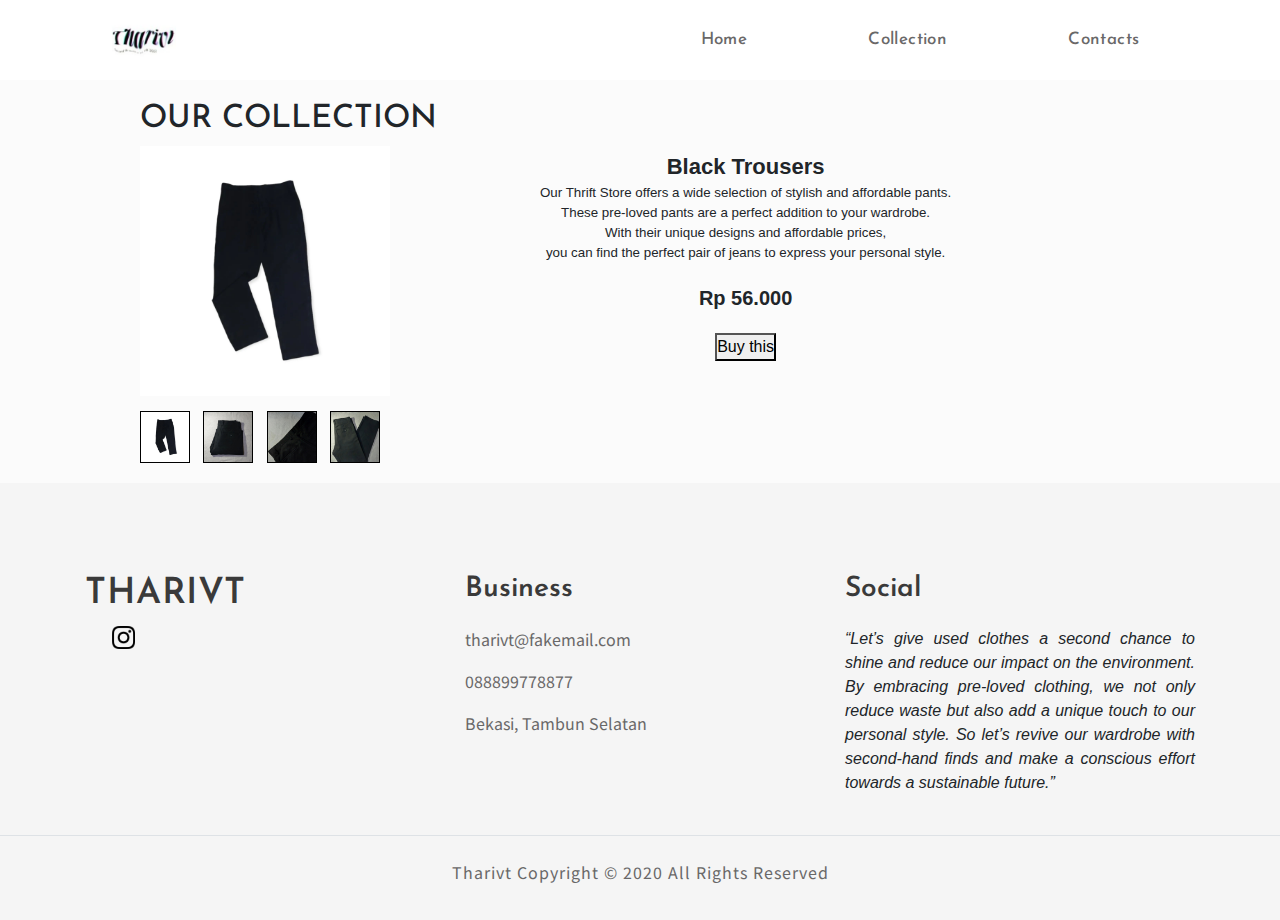
<file: detail5.html>
<!DOCTYPE html>
<html lang="en">
<head>
	<meta charset="utf-8">
	<meta name="viewport" content="width=device-width, initial-scale=1.0">
	<link rel="stylesheet" href="library/bootstrap/css/bootstrap.min.css">
	<link href="https://fonts.googleapis.com/css2?family=Playfair+Display:wght@400;500;600;700&display=swap"
		rel="stylesheet">
	<link rel="stylesheet" href="style/main.css">
	<link href="https://unpkg.com/aos@2.3.1/dist/aos.css" rel="stylesheet">

	<title>Tharivt | Homepage</title>
</head>

<body data-aos-easing="ease" data-aos-duration="400" data-aos-delay="0">

	<header>
		<nav class="main-nav">
			<div class="brand text-main">
				<a href="#">
					<img src="assets/icons/tharivt.jpg" style="height: 40%; width: 40%;">
				</a>
			</div>
			<div class="links">
				<ul>
					<li><a href="index.html" >Home</a></li> 
					<li><a href="categories.html">Collection</a></li>
				
					<li><a href="#contact">Contacts</a></li>
				</ul>
			</div>
			<div class="icon-for-user">
			</div>
			<div class="menu">
				<img src="assets/icons/menu.svg" alt="menu">
			</div>
		</nav>
</header>
<section >
<div class="flex-box">
	<div class="left">
					<h2 class="text-main">OUR COLLECTION</h2>
				<div class="big-img">
					<img src="img/p11.jpeg" class="no-click" ">
				</div>	
	
		<!-- Enlarged Image -->
		<div id="enlargedImg" class="enlarged-img" onclick="closeImage()">
			<img src="img/p11.jpeg" class="no-click" alt="Enlarged Image">
		</div>
	
		<script>
			function enlargeImage(img) {
				var enlargedImg = document.getElementById('enlargedImg');
				enlargedImg.firstElementChild.src = img.src;
				enlargedImg.classList.add('active');
				document.body.style.overflow = 'hidden'; // Prevent scrolling when the image is enlarged
			}
	
			function closeImage() {
				var enlargedImg = document.getElementById('enlargedImg');
				enlargedImg.classList.remove('active');
				document.body.style.overflow = 'auto'; // Restore scrolling when the image is closed
			}
		</script> 	
		<div class="images">
			<div class="small-img">
				<img src="img/p11.jpeg" onclick="showImg(this.src)">
			</div>
			<div class="small-img">
				<img src="img/p10.jpeg" onclick="showImg(this.src)">
			</div>
			<div class="small-img">
				<img src="img/p9.jpeg" onclick="showImg(this.src)">
			</div>
			<div class="small-img">
				<img src="img/p12.jpeg" onclick="showImg(this.src)">
			</div>
		</div>
	</div>

	<div class="right">	
		<div class="pname" style="text-align: center;" >Black Trousers</div>
		<div style="font-size: smaller; text-align: center;">Our Thrift Store offers a wide selection of stylish and affordable pants.</div>
		<div style="font-size: smaller; text-align: center;">These pre-loved pants are a perfect addition to your wardrobe.</div>
		<div style="font-size: smaller; text-align: center;">With their unique designs and affordable prices,</div>
		<div style="font-size: smaller; text-align: center;" >you can find the perfect pair of jeans to express your personal style.</div>
		<div class="price" style="font-weight: bolder;text-align: center;" >Rp 56.000</div>
		<div class="buy-button"  style="text-align: center;"><button onclick="redirectToURL()">Buy this</button> </div>
		
		<script>
			function redirectToURL() {
				window.location.href = 'https://wa.link/q50svv';
			}
			</script>
		</div>
		
<script>
	let bigImg = document.querySelector('.big-img img');
	function showImg(pic){
		bigImg.src = pic;
	}
</script>
</section>	

<footer id="contact">
	<div class="container">
		<div class="footer-content row mb-4">
			<div class="footer-brand col-12 col-sm-12 col-md-4 col-lg-4">
				<div>
					<h1 class="text-main">THARIVT</h1>
					<div class="footer-item-content">
						<a href="https://www.instagram.com/tharivt/" class="ig-icon">
							<img src="assets/images/instagram.png" alt="ig" class="img-fluid">
					</div>
					</a>
				</div>
			</div>

			<div class="footer-item col-12 col-sm-12 col-md-4">
				<div>
					<div class="footer-item-content">
						<h3 class="text-main">Business</h3>
						<p><a href="#">tharivt@fakemail.com</a></p>
						<p><a href="#">088899778877</a></p>
						<p><a href="#">Bekasi, Tambun Selatan</a></p>
					</div>
				</div>
			</div>

			<div class="footer-item col-12 col-sm-12 col-md-4">
				<div>
					<div class="footer-item-content">
						<h3 class="text-main">Social</h3>

						<p style="font-style: italic; text-align: justify;">“Let’s give used clothes a second chance to
							shine and reduce our
							impact on the environment. By embracing pre-loved
							clothing, we not only reduce waste but also add a unique touch to our personal style. So
							let’s revive our wardrobe
							with
							second-hand finds and make a conscious effort towards a sustainable future.”</p>
					</div>
				</div>
			</div>
		</div>
	</div>
	</div>

	<div class="copyright-section border-top">
		<div class="row">
			<div class="col-12">
				<div class="copyright-content text-center mt-4">
					<p class="text-second"> Tharivt Copyright &copy; 2020 All Rights Reserved</p>
				</div>
			</div>
		</div>
	</div>
	</div>
</footer>



<!-- <script src="https://code.jquery.com/jquery-3.5.1.slim.min.js" integrity="sha384-DfXdz2htPH0lsSSs5nCTpuj/zy4C+OGpamoFVy38MVBnE+IbbVYUew+OrCXaRkfj" crossorigin="anonymous"></script>
	<script src="https://cdn.jsdelivr.net/npm/popper.js@1.16.1/dist/umd/popper.min.js" integrity="sha384-9/reFTGAW83EW2RDu2S0VKaIzap3H66lZH81PoYlFhbGU+6BZp6G7niu735Sk7lN" crossorigin="anonymous"></script>
	<script src="library/bootstrap/js/bootstrap.min.js"></script> -->
<script src="script/index.js"></script>
<script src="https://unpkg.com/aos@2.3.1/dist/aos.js"></script>
<script>
	AOS.init();
</script>
</body>

</html>
</file>
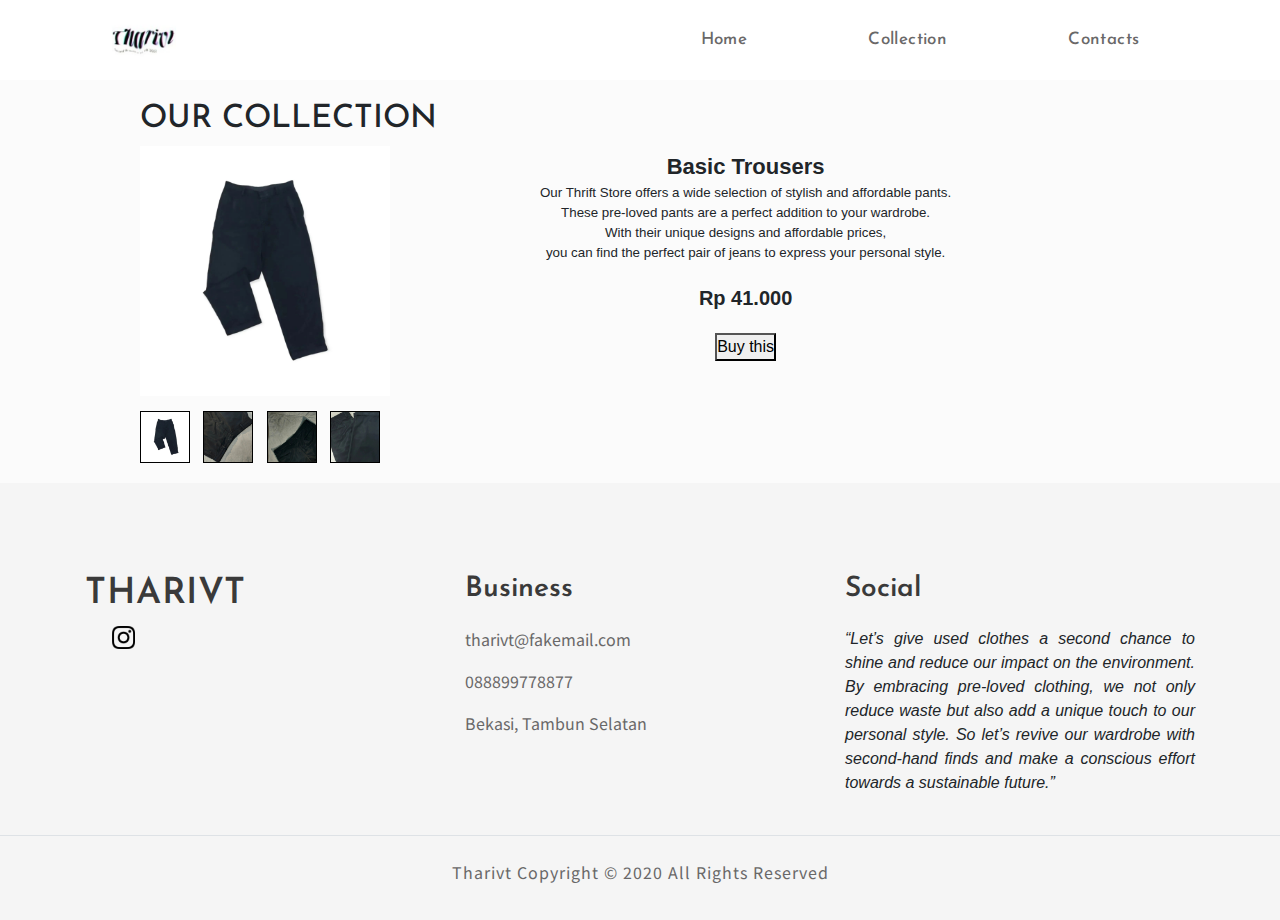
<file: detail6.html>
<!DOCTYPE html>
<html lang="en">
<head>
	<meta charset="utf-8">
	<meta name="viewport" content="width=device-width, initial-scale=1.0">
	<link rel="stylesheet" href="library/bootstrap/css/bootstrap.min.css">
	<link href="https://fonts.googleapis.com/css2?family=Playfair+Display:wght@400;500;600;700&display=swap"
		rel="stylesheet">
	<link rel="stylesheet" href="style/main.css">
	<link href="https://unpkg.com/aos@2.3.1/dist/aos.css" rel="stylesheet">

	<title>Tharivt | Homepage</title>
</head>

<body data-aos-easing="ease" data-aos-duration="400" data-aos-delay="0">

	<header>
		<nav class="main-nav">
			<div class="brand text-main">
				<a href="#">
					<img src="assets/icons/tharivt.jpg" style="height: 40%; width: 40%;">
				</a>
			</div>
			<div class="links">
				<ul>
					<li><a href="index.html" >Home</a></li> 
					<li><a href="categories.html">Collection</a></li>
				
					<li><a href="#contact">Contacts</a></li>
				</ul>
			</div>
			<div class="icon-for-user">
			</div>
			<div class="menu">
				<img src="assets/icons/menu.svg" alt="menu">
			</div>
		</nav>
</header>
<section >
<div class="flex-box">
	<div class="left">
					<h2 class="text-main">OUR COLLECTION</h2>
				<div class="big-img">
					<img src="img/p14.jpeg" class="no-click" ">
				</div>	
	
		<!-- Enlarged Image -->
		<div id="enlargedImg" class="enlarged-img" onclick="closeImage()">
			<img src="img/p14.jpeg" class="no-click" alt="Enlarged Image">
		</div>
	
		<script>
			function enlargeImage(img) {
				var enlargedImg = document.getElementById('enlargedImg');
				enlargedImg.firstElementChild.src = img.src;
				enlargedImg.classList.add('active');
				document.body.style.overflow = 'hidden'; // Prevent scrolling when the image is enlarged
			}
	
			function closeImage() {
				var enlargedImg = document.getElementById('enlargedImg');
				enlargedImg.classList.remove('active');
				document.body.style.overflow = 'auto'; // Restore scrolling when the image is closed
			}
		</script> 	
		<div class="images">
			<div class="small-img">
				<img src="img/p14.jpeg" onclick="showImg(this.src)">
			</div>
			<div class="small-img">
				<img src="img/p16.jpeg" onclick="showImg(this.src)">
			</div>
			<div class="small-img">
				<img src="img/p15.jpeg" onclick="showImg(this.src)">
			</div>
			<div class="small-img">
				<img src="img/p17.jpeg" onclick="showImg(this.src)">
			</div>
		</div>
	</div>

	<div class="right">	
		<div class="pname" style="text-align: center;" >Basic Trousers</div>
		<div style="font-size: smaller; text-align: center;">Our Thrift Store offers a wide selection of stylish and affordable pants.</div>
		<div style="font-size: smaller; text-align: center;">These pre-loved pants are a perfect addition to your wardrobe.</div>
		<div style="font-size: smaller; text-align: center;">With their unique designs and affordable prices,</div>
		<div style="font-size: smaller; text-align: center;" >you can find the perfect pair of jeans to express your personal style.</div>
		<div class="price" style="font-weight: bolder;text-align: center;" >Rp 41.000</div>
		<div class="buy-button"  style="text-align: center;"><button onclick="redirectToURL()">Buy this</button> </div>
		
		<script>
			function redirectToURL() {
				window.location.href = 'https://wa.link/xmnx44';
			}
			</script>
		</div>
		
<script>
	let bigImg = document.querySelector('.big-img img');
	function showImg(pic){
		bigImg.src = pic;
	}
</script>
</section>	

<footer id="contact">
	<div class="container">
		<div class="footer-content row mb-4">
			<div class="footer-brand col-12 col-sm-12 col-md-4 col-lg-4">
				<div>
					<h1 class="text-main">THARIVT</h1>
					<div class="footer-item-content">
						<a href="https://www.instagram.com/tharivt/" class="ig-icon">
							<img src="assets/images/instagram.png" alt="ig" class="img-fluid">
					</div>
					</a>
				</div>
			</div>

			<div class="footer-item col-12 col-sm-12 col-md-4">
				<div>
					<div class="footer-item-content">
						<h3 class="text-main">Business</h3>
						<p><a href="#">tharivt@fakemail.com</a></p>
						<p><a href="#">088899778877</a></p>
						<p><a href="#">Bekasi, Tambun Selatan</a></p>
					</div>
				</div>
			</div>

			<div class="footer-item col-12 col-sm-12 col-md-4">
				<div>
					<div class="footer-item-content">
						<h3 class="text-main">Social</h3>

						<p style="font-style: italic; text-align: justify;">“Let’s give used clothes a second chance to
							shine and reduce our
							impact on the environment. By embracing pre-loved
							clothing, we not only reduce waste but also add a unique touch to our personal style. So
							let’s revive our wardrobe
							with
							second-hand finds and make a conscious effort towards a sustainable future.”</p>
					</div>
				</div>
			</div>
		</div>
	</div>
	</div>

	<div class="copyright-section border-top">
		<div class="row">
			<div class="col-12">
				<div class="copyright-content text-center mt-4">
					<p class="text-second"> Tharivt Copyright &copy; 2020 All Rights Reserved</p>
				</div>
			</div>
		</div>
	</div>
	</div>
</footer>



<!-- <script src="https://code.jquery.com/jquery-3.5.1.slim.min.js" integrity="sha384-DfXdz2htPH0lsSSs5nCTpuj/zy4C+OGpamoFVy38MVBnE+IbbVYUew+OrCXaRkfj" crossorigin="anonymous"></script>
	<script src="https://cdn.jsdelivr.net/npm/popper.js@1.16.1/dist/umd/popper.min.js" integrity="sha384-9/reFTGAW83EW2RDu2S0VKaIzap3H66lZH81PoYlFhbGU+6BZp6G7niu735Sk7lN" crossorigin="anonymous"></script>
	<script src="library/bootstrap/js/bootstrap.min.js"></script> -->
<script src="script/index.js"></script>
<script src="https://unpkg.com/aos@2.3.1/dist/aos.js"></script>
<script>
	AOS.init();
</script>
</body>

</html>
</file>
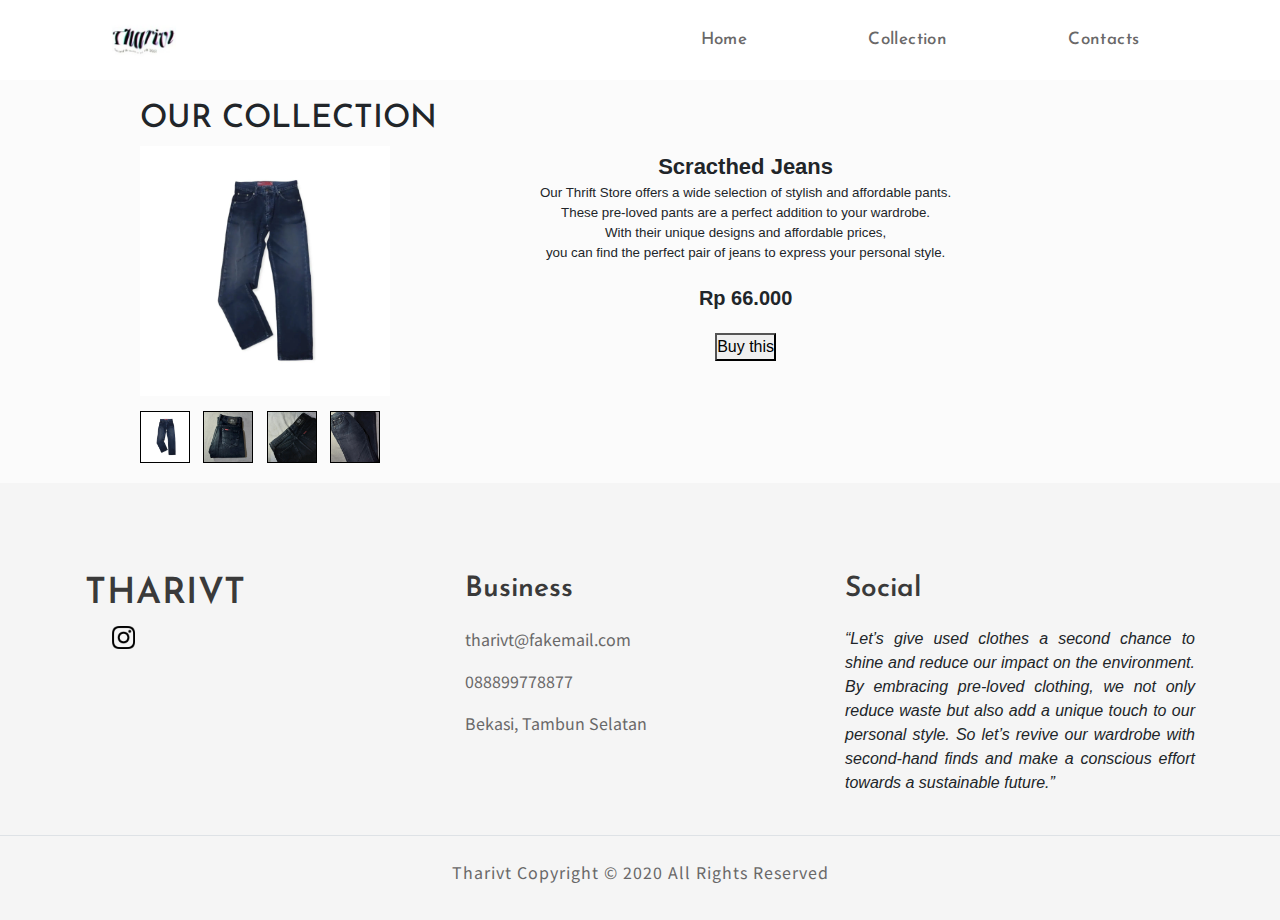
<file: detail7.html>
<!DOCTYPE html>
<html lang="en">
<head>
	<meta charset="utf-8">
	<meta name="viewport" content="width=device-width, initial-scale=1.0">
	<link rel="stylesheet" href="library/bootstrap/css/bootstrap.min.css">
	<link href="https://fonts.googleapis.com/css2?family=Playfair+Display:wght@400;500;600;700&display=swap"
		rel="stylesheet">
	<link rel="stylesheet" href="style/main.css">
	<link href="https://unpkg.com/aos@2.3.1/dist/aos.css" rel="stylesheet">

	<title>Tharivt | Homepage</title>
</head>

<body data-aos-easing="ease" data-aos-duration="400" data-aos-delay="0">

	<header>
		<nav class="main-nav">
			<div class="brand text-main">
				<a href="#">
					<img src="assets/icons/tharivt.jpg" style="height: 40%; width: 40%;">
				</a>
			</div>
			<div class="links">
				<ul>
					<li><a href="index.html" >Home</a></li> 
					<li><a href="categories.html">Collection</a></li>
				
					<li><a href="#contact">Contacts</a></li>
				</ul>
			</div>
			<div class="icon-for-user">
			</div>
			<div class="menu">
				<img src="assets/icons/menu.svg" alt="menu">
			</div>
		</nav>
</header>
<section >
<div class="flex-box">
	<div class="left">
					<h2 class="text-main">OUR COLLECTION</h2>
				<div class="big-img">
					<img src="img/p19.jpeg" class="no-click" ">
				</div>	
	
		<!-- Enlarged Image -->
		<div id="enlargedImg" class="enlarged-img" onclick="closeImage()">
			<img src="img/p19.jpeg" class="no-click" alt="Enlarged Image">
		</div>
	
		<script>
			function enlargeImage(img) {
				var enlargedImg = document.getElementById('enlargedImg');
				enlargedImg.firstElementChild.src = img.src;
				enlargedImg.classList.add('active');
				document.body.style.overflow = 'hidden'; // Prevent scrolling when the image is enlarged
			}
	
			function closeImage() {
				var enlargedImg = document.getElementById('enlargedImg');
				enlargedImg.classList.remove('active');
				document.body.style.overflow = 'auto'; // Restore scrolling when the image is closed
			}
		</script> 	
		<div class="images">
			<div class="small-img">
				<img src="img/p19.jpeg" onclick="showImg(this.src)">
			</div>
			<div class="small-img">
				<img src="img/p18.jpeg" onclick="showImg(this.src)">
			</div>
			<div class="small-img">
				<img src="img/p20.jpeg" onclick="showImg(this.src)">
			</div>
			<div class="small-img">
				<img src="img/p21.jpeg" onclick="showImg(this.src)">
			</div>
		</div>
	</div>

	<div class="right">	
		<div class="pname" style="text-align: center;" >Scracthed Jeans</div>
		<div style="font-size: smaller; text-align: center;">Our Thrift Store offers a wide selection of stylish and affordable pants.</div>
		<div style="font-size: smaller; text-align: center;">These pre-loved pants are a perfect addition to your wardrobe.</div>
		<div style="font-size: smaller; text-align: center;">With their unique designs and affordable prices,</div>
		<div style="font-size: smaller; text-align: center;" >you can find the perfect pair of jeans to express your personal style.</div>
		<div class="price" style="font-weight: bolder;text-align: center;" >Rp 66.000</div>
		<div class="buy-button"  style="text-align: center;"><button onclick="redirectToURL()">Buy this</button> </div>
		
		<script>
			function redirectToURL() {
				window.location.href = 'https://wa.link/xmnx44';
			}
			</script>
		</div>
		
<script>
	let bigImg = document.querySelector('.big-img img');
	function showImg(pic){
		bigImg.src = pic;
	}
</script>
</section>	

<footer id="contact">
	<div class="container">
		<div class="footer-content row mb-4">
			<div class="footer-brand col-12 col-sm-12 col-md-4 col-lg-4">
				<div>
					<h1 class="text-main">THARIVT</h1>
					<div class="footer-item-content">
						<a href="https://www.instagram.com/tharivt/" class="ig-icon">
							<img src="assets/images/instagram.png" alt="ig" class="img-fluid">
					</div>
					</a>
				</div>
			</div>

			<div class="footer-item col-12 col-sm-12 col-md-4">
				<div>
					<div class="footer-item-content">
						<h3 class="text-main">Business</h3>
						<p><a href="#">tharivt@fakemail.com</a></p>
						<p><a href="#">088899778877</a></p>
						<p><a href="#">Bekasi, Tambun Selatan</a></p>
					</div>
				</div>
			</div>

			<div class="footer-item col-12 col-sm-12 col-md-4">
				<div>
					<div class="footer-item-content">
						<h3 class="text-main">Social</h3>

						<p style="font-style: italic; text-align: justify;">“Let’s give used clothes a second chance to
							shine and reduce our
							impact on the environment. By embracing pre-loved
							clothing, we not only reduce waste but also add a unique touch to our personal style. So
							let’s revive our wardrobe
							with
							second-hand finds and make a conscious effort towards a sustainable future.”</p>
					</div>
				</div>
			</div>
		</div>
	</div>
	</div>

	<div class="copyright-section border-top">
		<div class="row">
			<div class="col-12">
				<div class="copyright-content text-center mt-4">
					<p class="text-second"> Tharivt Copyright &copy; 2020 All Rights Reserved</p>
				</div>
			</div>
		</div>
	</div>
	</div>
</footer>



<!-- <script src="https://code.jquery.com/jquery-3.5.1.slim.min.js" integrity="sha384-DfXdz2htPH0lsSSs5nCTpuj/zy4C+OGpamoFVy38MVBnE+IbbVYUew+OrCXaRkfj" crossorigin="anonymous"></script>
	<script src="https://cdn.jsdelivr.net/npm/popper.js@1.16.1/dist/umd/popper.min.js" integrity="sha384-9/reFTGAW83EW2RDu2S0VKaIzap3H66lZH81PoYlFhbGU+6BZp6G7niu735Sk7lN" crossorigin="anonymous"></script>
	<script src="library/bootstrap/js/bootstrap.min.js"></script> -->
<script src="script/index.js"></script>
<script src="https://unpkg.com/aos@2.3.1/dist/aos.js"></script>
<script>
	AOS.init();
</script>
</body>

</html>
</file>
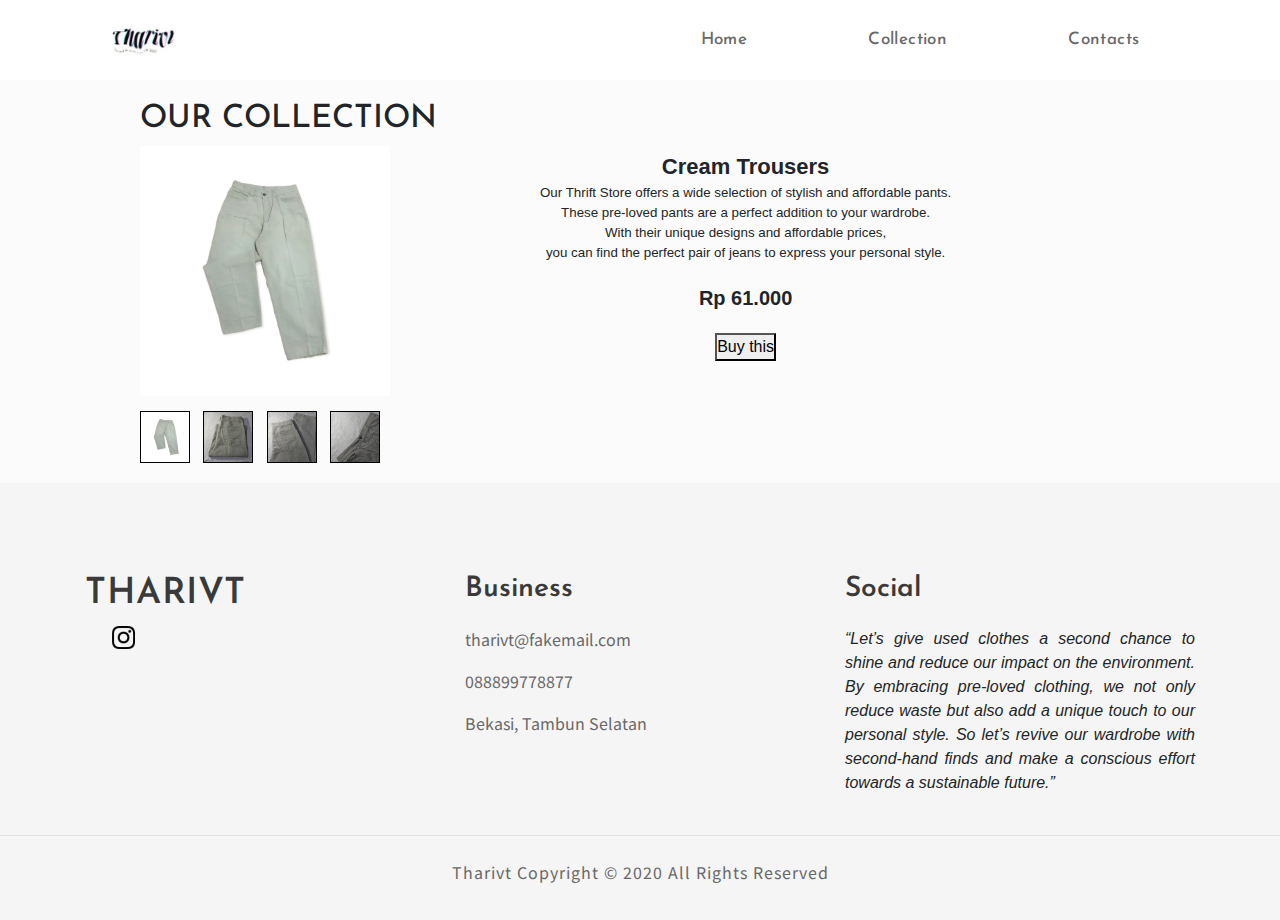
<file: detail8.html>
<!DOCTYPE html>
<html lang="en">
<head>
	<meta charset="utf-8">
	<meta name="viewport" content="width=device-width, initial-scale=1.0">
	<link rel="stylesheet" href="library/bootstrap/css/bootstrap.min.css">
	<link href="https://fonts.googleapis.com/css2?family=Playfair+Display:wght@400;500;600;700&display=swap"
		rel="stylesheet">
	<link rel="stylesheet" href="style/main.css">
	<link href="https://unpkg.com/aos@2.3.1/dist/aos.css" rel="stylesheet">

	<title>Tharivt | Homepage</title>
</head>

<body data-aos-easing="ease" data-aos-duration="400" data-aos-delay="0">

	<header>
		<nav class="main-nav">
			<div class="brand text-main">
				<a href="#">
					<img src="assets/icons/tharivt.jpg" style="height: 40%; width: 40%;">
				</a>
			</div>
			<div class="links">
				<ul>
					<li><a href="index.html" >Home</a></li> 
					<li><a href="categories.html">Collection</a></li>
				
					<li><a href="#contact">Contacts</a></li>
				</ul>
			</div>
			<div class="icon-for-user">
			</div>
			<div class="menu">
				<img src="assets/icons/menu.svg" alt="menu">
			</div>
		</nav>
</header>
<section >
<div class="flex-box">
	<div class="left">
					<h2 class="text-main">OUR COLLECTION</h2>
				<div class="big-img">
					<img src="img/p22.jpeg" class="no-click" ">
				</div>	
	
		<!-- Enlarged Image -->
		<div id="enlargedImg" class="enlarged-img" onclick="closeImage()">
			<img src="img/p22.jpeg" class="no-click" alt="Enlarged Image">
		</div>
	
		<script>
			function enlargeImage(img) {
				var enlargedImg = document.getElementById('enlargedImg');
				enlargedImg.firstElementChild.src = img.src;
				enlargedImg.classList.add('active');
				document.body.style.overflow = 'hidden'; // Prevent scrolling when the image is enlarged
			}
	
			function closeImage() {
				var enlargedImg = document.getElementById('enlargedImg');
				enlargedImg.classList.remove('active');
				document.body.style.overflow = 'auto'; // Restore scrolling when the image is closed
			}
		</script> 	
		<div class="images">
			<div class="small-img">
				<img src="img/p22.jpeg" onclick="showImg(this.src)">
			</div>
			<div class="small-img">
				<img src="img/p23.jpeg" onclick="showImg(this.src)">
			</div>
			<div class="small-img">
				<img src="img/p24.jpeg" onclick="showImg(this.src)">
			</div>
			<div class="small-img">
				<img src="img/p25.jpeg" onclick="showImg(this.src)">
			</div>
		</div>
	</div>

	<div class="right">	
		<div class="pname" style="text-align: center;" >Cream Trousers</div>
		<div style="font-size: smaller; text-align: center;">Our Thrift Store offers a wide selection of stylish and affordable pants.</div>
		<div style="font-size: smaller; text-align: center;">These pre-loved pants are a perfect addition to your wardrobe.</div>
		<div style="font-size: smaller; text-align: center;">With their unique designs and affordable prices,</div>
		<div style="font-size: smaller; text-align: center;" >you can find the perfect pair of jeans to express your personal style.</div>
		<div class="price" style="font-weight: bolder;text-align: center;" >Rp 61.000</div>
		<div class="buy-button"  style="text-align: center;"><button onclick="redirectToURL()">Buy this</button> </div>
		
		<script>
			function redirectToURL() {
				window.location.href = 'https://wa.link/rvj28i';
			}
			</script>
		</div>
		
<script>
	let bigImg = document.querySelector('.big-img img');
	function showImg(pic){
		bigImg.src = pic;
	}
</script>
</section>	

<footer id="contact">
	<div class="container">
		<div class="footer-content row mb-4">
			<div class="footer-brand col-12 col-sm-12 col-md-4 col-lg-4">
				<div>
					<h1 class="text-main">THARIVT</h1>
					<div class="footer-item-content">
						<a href="https://www.instagram.com/tharivt/" class="ig-icon">
							<img src="assets/images/instagram.png" alt="ig" class="img-fluid">
					</div>
					</a>
				</div>
			</div>

			<div class="footer-item col-12 col-sm-12 col-md-4">
				<div>
					<div class="footer-item-content">
						<h3 class="text-main">Business</h3>
						<p><a href="#">tharivt@fakemail.com</a></p>
						<p><a href="#">088899778877</a></p>
						<p><a href="#">Bekasi, Tambun Selatan</a></p>
					</div>
				</div>
			</div>

			<div class="footer-item col-12 col-sm-12 col-md-4">
				<div>
					<div class="footer-item-content">
						<h3 class="text-main">Social</h3>

						<p style="font-style: italic; text-align: justify;">“Let’s give used clothes a second chance to
							shine and reduce our
							impact on the environment. By embracing pre-loved
							clothing, we not only reduce waste but also add a unique touch to our personal style. So
							let’s revive our wardrobe
							with
							second-hand finds and make a conscious effort towards a sustainable future.”</p>
					</div>
				</div>
			</div>
		</div>
	</div>
	</div>

	<div class="copyright-section border-top">
		<div class="row">
			<div class="col-12">
				<div class="copyright-content text-center mt-4">
					<p class="text-second"> Tharivt Copyright &copy; 2020 All Rights Reserved</p>
				</div>
			</div>
		</div>
	</div>
	</div>
</footer>



<!-- <script src="https://code.jquery.com/jquery-3.5.1.slim.min.js" integrity="sha384-DfXdz2htPH0lsSSs5nCTpuj/zy4C+OGpamoFVy38MVBnE+IbbVYUew+OrCXaRkfj" crossorigin="anonymous"></script>
	<script src="https://cdn.jsdelivr.net/npm/popper.js@1.16.1/dist/umd/popper.min.js" integrity="sha384-9/reFTGAW83EW2RDu2S0VKaIzap3H66lZH81PoYlFhbGU+6BZp6G7niu735Sk7lN" crossorigin="anonymous"></script>
	<script src="library/bootstrap/js/bootstrap.min.js"></script> -->
<script src="script/index.js"></script>
<script src="https://unpkg.com/aos@2.3.1/dist/aos.js"></script>
<script>
	AOS.init();
</script>
</body>

</html>
</file>
<file: style/main.css>
@import url('https://fonts.googleapis.com/css2?family=Josefin+Sans:ital,wght@0,100;0,200;0,300;0,400;0,700;1,500;1,600&family=Noto+Sans+JP:wght@100;300;400;500;700&display=swap');

* {
	margin: 0;
	padding: 0;
	box-sizing: border-box;
}

.text-main {
	font-family: 'Josefin Sans', sans-serif;
}

.text-second {
	font-family: 'Noto Sans JP', sans-serif;
}


.primary-col {
	color: #1C4759;
}

.secondary-col {
	color: #3A3A3A;
}

.btn-rounded {
	border-radius: 5px;
}



body {
	background-color: #FBFBFB;
}

.wrap-login {
	background-color: #FFFFFF;
	min-height: 100vh;
	overflow: auto;
}


nav.main-nav {
	min-height: 60px;
	background-color: #FFFFFF;
	display: flex;
	justify-content: space-between;
	align-items: center;
	padding: 0 80px;
}

nav .menu {
	display: none;
}

nav .brand h1 {
	color: #434343;
	font-size: 26px;
	font-weight: 700;
	letter-spacing: 1px;
	margin-bottom: 0;
}

nav .brand a {
	text-decoration: none;
}

nav .links {
	width: 50%;
	margin-left: auto;
}

nav .links ul {
	display: flex;
	list-style-type: none;
	align-items: center;
	justify-content: space-around;
	margin-bottom: 0;
}

nav .links ul li .search {
	display: none;
}

nav .links ul li a {
	text-decoration: none;
	display: block;
	color: #696868;
	font-family: 'Josefin Sans', sans-serif;
	letter-spacing: 0.4px;
}

nav .links ul li a:hover {
	color: #2c2c2c;
}



nav .icon-for-user a {
	display: inline-block;
	text-decoration: none;
	padding-right: 20px;
}

nav .icon-for-user a:nth-child(2) {
	padding-right: 0;
}



/* banner */
section.banner {
	background-color: #EFEFEF;
}

.banner-text p {
	color: #6A6A6A;
	font-size: 20px;
	margin-bottom: 0.5rem;
}

.banner-text h1 {
	letter-spacing: 1px;
	font-weight: 600;
	font-size: 3.625rem;
}

.banner-text p:last-of-type {
	color: #696868;
	font-weight: 300;
	font-size: 22px;
	letter-spacing: 0.5px;
	text-transform: capitalize;
	margin: -10px 0 20px 0;
}

.banner-text a {
	display: inline-block;
	background-color: #1C4759;
	height: 45px;
	width: 155px;
	color: #EFEFEF;
	font-size: 16px;
	font-weight: 600;
	text-align: center;
	padding: 13px 0;
	letter-spacing: 1.2px;
	text-decoration: none;
}

.banner-text a:hover {
	background-color: #2c6c88;
}




/* new arrivals */
section.new-arrivals {
	background-color: #FBFBFB;
	min-height: 762px;
}

.text-arrivals {
	padding: 100px 0 60px 0;
	
}


.text-arrivals .title h3 {
	font-weight: 600;
	letter-spacing: 2px;
	font-size: 32px;
	color: #3A3A3A;
}

.text-arrivals .title h3 span {
	color: #1C4759;
}

.text-arrivals .text-show-all a{
	display: inline-block;
	text-decoration: none;
	color: rgba(58, 58, 58, 50%);
	font-size: 19px;
}

.text-show-all a p {
	margin-bottom: 0;
}

.text-show-all a p img {
	margin-top: -5px;
}


.arrival-images  .arrival-image a {
	display: block;
}


/* Trend Collection */

section.products-section {
	background: #2c2c2c;
	min-height: 573px;
}

section.products-section .text-products {
	padding: 70px 0 60px 0;
}

section .title-product h2{
	font-size: 32px;
	font-weight: 700;
	letter-spacing: 2px;
	color: #FFFFFF;
}

.text-products .text-show-all a {
	display: inline-block;
	text-decoration: none;
	color: rgba(255, 255, 255, 76%);
	font-size: 19px;
}

section .products {
	padding-bottom: 70px;
}

section .product > div{
	border-radius: 10px;
	box-shadow: 0px 12px 24px rgba(84, 116, 129, 0.29);
}

section .product .desc-product {
	text-align: center;
	padding: 12px 50px;
}

.product .desc-product a {
	color: inherit;
}

.product .desc-product p:first-child {
	font-size: 18px;
	letter-spacing: 1px;
	font-weight: normal;
	margin-bottom: 10px;
}

.product .desc-product p:last-child {
	font-size: 15px;
	font-weight: 700;
	letter-spacing: .8px;
	margin-bottom: 10px;
	color: #1C4759;
}



/* Privew */

section.preview-section {
	min-height: 500px;
	background-color: #FBFBFB;
}

.preview-item > .image-preview img{
	border-radius: 10px;
	box-shadow: 3px 12px 24px rgba(0, 0, 0, 0.09);
}

section .preview-item .image-preview{
	position: relative;
}



.preview-item .image-preview a {
	display: block;
	font-size: 32px;
	font-weight: 500;
	text-align: center;
	color: #FDFDFD;
	position: absolute;
	top: 50%;
	left: 50%;
	transform: translate(-50%, -50%);
	line-height: 2.2rem;
}


/* FOOTER */

footer {
	min-height: 381px;
	background-color: #F5F5F5;
	padding: 90px 0 20px 0;
}


footer .footer-brand h1{
	font-size: 36px;
	font-weight: 600;
	letter-spacing: .5px;
	color: #3A3A3A;
}


footer .footer-item-content h3 {
	color: #3A3A3A;
	font-size: 28px;
	font-weight: 600;
	text-align: left;
	margin-bottom: 20px;
}

footer .footer-item-content > p a{
	font-family: 'Noto Sans JP', sans-serif;
	color: #696868;
	font-size: 16px;
	text-align: left;
}

footer .footer-item-content a.ig-icon {
	display: block;
	width: 23px;
	margin-left: 27px;
}

.copyright-content p {
	letter-spacing: 1px;
	color: #696868;
}



/* Responsive Mobile  */

@media screen and (max-width: 575.98px) {

	/* Responsive Mobile Homepage */

	/* Navigasi */

	nav.main-nav {
		padding: 0.9375rem;
		position: relative;
	}

	.brand {
		order: 2;
		height: 30px;
		text-align: center;
		padding-left: 1.5rem;
	}

	nav .brand h1 {
		height: 30px;
		line-height: 30px;
		padding-top: 2px;
		font-size: 23px;
	}
	
	nav .icon-for-user {
		order: 3;
	}

	nav .icon-for-user a {
		display: inline-block;
		text-decoration: none;
		padding-right: 5px;
	}

	nav .links {
		/* display: none; */

		position: absolute;
		top: 60px;
		left: 0;
		width: 90%;
		height: calc(100vh - 60px);
		background-color: #FBFBFB;
		z-index: 1;
		padding: 0.9375rem;
		transform: translateX(-100%);
		transition: transform 500ms ease;
	}

	nav .links.show {
		transform: translateX(0%);
		transition: transform 500ms ease;
	}
	

	nav .links ul {
		display: flex;
		flex-direction: column;
		flex-wrap: wrap;
		align-items: flex-start;
		justify-content: unset;
		height: 100vh;
		width: 100%;
	}

	nav .links ul li:first-child {
		margin-top: 1rem;
	}

	nav .links ul li {
		margin-bottom: 2rem;
	}

	nav .links ul li .search {
		display: block;
		border: 1px solid lightgray;
		border-radius: 3px;
	}

	nav .links ul li a {
		font-size: 20px;
	}

	nav .menu {
		display: block;
		order: 1;
		cursor: pointer;
	}


	/* Banner */

	.banner-text {
		padding-top: 36px;
		padding-bottom: 36px;
	}

	.banner-text p {
		font-size: 18px;
		margin-bottom: 15px;
	}

	.banner-text h1 {
		font-size: 40px;
		line-height: 3.3rem;
	}

	.banner-text p:last-of-type {
		font-size: 17px;
		letter-spacing: 0.5px;
		text-align: left;
		line-height: 1.8rem;
	}

	.banner-text a {
		padding: 12px 0;
	}


	/* New Arrivals */

	.text-arrivals {
		padding: 40px 0;
	}

	.text-arrivals .title h3 {
		letter-spacing: 1px;
		font-size: 22px;
		line-height: 1.8rem;
	}

	.text-arrivals .text-show-all a {
		font-size: 12px;
	}

	.arrival-images .arrival-image:last-child {
		padding-bottom: 60px;
	}


	/* Trend Collection */

	section .title-product h2 {
		font-size: 21px;
		letter-spacing: 1px;
	}

	.text-products .text-show-all a {
		font-size: 12px;
	}

	.product > .bg-white {
		max-width: 270px;
		min-height: 312px;
		margin: 20px auto;
	}


	/* Previews */

	.preview {
		padding: 50px 0px;
	}

	section .preview-item .image-preview {
		max-width: 381px;
		min-height: 302px;
		border-radius: 10px;
		border: none;
	}

	.preview-item .image-preview:first-child {
		margin-bottom: 30px;
	}

	.preview-item .image-preview img {
		height: 100%;
		object-fit: cover;
		-o-object-fit: cover;
		object-position: center;
		-o-object-position: center;
	}

	.preview-item .image-preview a {
		display: block;
		width: 300px;
		font-size: 32px;
		font-weight: 500;
		text-align: center;
		color: #FDFDFD;
		position: absolute;
		top: 50%;
		left: 50%;
		transform: translate(-50%, -50%);
		line-height: 2.2rem;
	}

	/* Footer */

	footer {
		padding: 80px 0 20px 0;
	}

	.footer-items .footer-item {
		margin-bottom: 1rem;
	}

	.footer-items .footer-item:last-child {
		margin-bottom: 0;
	}

	/* End Responsive Mobile Homepage */

	
}


/* Responsive Tablet */

@media (min-width: 768px) and (max-width: 991.98px) {

	/* Responsive Mobile Homepage */

	/* Navigasi */	

	nav.main-nav {
		padding: 0.9375rem;
		position: relative;
	}

	.brand {
		order: 2;
		height: 30px;
		text-align: center;
		padding-left: 1.5rem;
	}

	nav .brand h1 {
		height: 30px;
		line-height: 30px;
		padding-top: 2px;
		font-size: 23px;
	}
	
	nav .icon-for-user {
		order: 3;
	}

	nav .icon-for-user a {
		display: inline-block;
		text-decoration: none;
		padding-right: 10px;
	}

	nav .links {
		/* display: none; */

		position: absolute;
		top: 60px;
		left: 0;
		width: 90%;
		height: calc(100vh - 60px);
		background-color: #FBFBFB;
		z-index: 1;
		padding: 1rem 2rem;
		transform: translateX(-100%);
		transition: transform 500ms ease;
	}

	nav .links.show {
		transform: translateX(0%);
		transition: transform 500ms ease;
	}

	nav .links ul {
		display: flex;
		flex-direction: column;
		flex-wrap: wrap;
		align-items: flex-start;
		justify-content: unset;
		height: 100vh;
		width: 100%;
	}

	nav .links ul li:first-child {
		margin-top: 1rem;
	}

	nav .links ul li {
		margin-bottom: 2rem;
	}

	nav .links ul li .search {
		display: block;
		border: 1px solid lightgray;
		border-radius: 3px;
	}

	nav .links ul li a {
		font-size: 20px;
	}

	nav .menu {
		display: block;
		order: 1;
		cursor: pointer;
	}


	/* Banner */

	.pad-tab {
		padding: 1.8rem;
	}

	.banner-text p {
		font-size: 1rem;
	}

	.banner-text h1 {
		letter-spacing: 1px;
		font-weight: 600;
		font-size: 3rem;
	}

	.banner-text p:last-of-type {
		font-size: 1rem;
	}

	.banner-text a {
		height: 42px;
		width: 140px;
		font-size: 14px;
	}


	/* New Arrivals */

	section.new-arrivals {
		min-height: 1000px;
	}

	.text-arrivals {
		padding: 70px 0 40px 0;
	}

	.text-arrivals .title h3 {
		font-size: 25px;
		color: #3A3A3A;
		margin-bottom: 0;
	}

	.text-arrivals .text-show-all a {
		font-size: 15px;
	}

	.arrival-images {
		padding-bottom: 1.5rem;
	}


	/* Trend Collection */

	section .title-product h2 {
		font-size: 25px;
		margin-bottom: 0;
	}

	.text-products .text-show-all a {
		font-size: 1rem;
	}


	/* Preview */

	section.preview-section {
		min-height: 350px;
	}


	.preview-item .image-preview a {
		font-size: 25px;
		width: 100%;
	}

	footer {
		min-height: 381px;
		background-color: #F5F5F5;
		padding: 55px 0 10px 0;
	}

	.copyright-content p {
		letter-spacing: 1px;
		font-size: .9rem;
		color: #696868;
	}

}
@import url('https://fonts.googleapis.com/css2?family=Poppins:wght@100;200;300;400;500;600;700;800;900&display=swap');

*{
	margin: 0;
	padding: 0; 	
	box-sizing: border-box;
	font-family: 'Poppins', sans-serif;
}
nav{
	display: flex;
	align-items: center;
	justify-content: space-between;
	padding: 20px 8%;
}
nav .logo{
	font-size: 32px;
	font-weight: 500;
	cursor: pointer;
}
nav ul li{
	list-style: none;
	display: inline-block;
}
nav ul li a{
	display: block;
	margin: 0 10px;
	color: #000;
	font-weight: 500;
	text-decoration: none;
	font-size: 17px;
	position: relative;
}
nav ul li a::before{
	content: '';
	position: absolute;
	bottom: 0;
	left: 0;
	background-color: #000;
	width: 0;
	height: 2.5px;
	transition: all 0.3s ease;
}
nav ul li a:hover::before{
	width: 100%;
}
nav ul i{
	font-size: 20px;
	margin-left: 10px;
	cursor: pointer;
}
.flex-box{
	display: flex;
	width: 1000px;
	margin: 20px auto;
}
.left{
	width: 40%;
}
.big-img{
	width: 250px;

	}

.big-img img{
	width: inherit;
}
.images{
	display: flex;
	justify-content: space-between;
	width: 60%;
	margin-top: 15px;
}
.small-img{
	width: 50px;
	overflow: hidden;
	border: 1.5px solid black;
}
.small-img img{
	width: inherit;
	cursor: pointer;
	transition: all 0.3s ease;
}
.small-img:hover img{
	transform: scale(1.2);
}
.url{
	font-size: 16px;
	font-weight: 400;
	color: rgb(0, 102, 255);
}
.pname{
	font-size: 22px;
	font-weight: 600;
	margin-top: 50px;
}
.ratings i{
	color: rgb(255, 136, 0);
}
.price{
	font-size: 20px;
	font-weight: 500;
	margin: 20px 0;
}

.quantity{
	display: flex;
}
.quantity p{
	font-size: 18px;
	font-weight: 500;
}
.quantity input{
	width: 40px;
	font-size: 17px;
	font-weight: 500;
	text-align: center;
	margin-left: 15px;
}
.btn-box{
	display: flex;
	margin-top: 40px;
}
.btn-box button{
	font-size: 18px;
	padding: 8px 25px;
	border: none;
	outline: none;
	border-radius: 6px;
	cursor: pointer;
	color: white;
}
.cart-btn{
	background-color: #ff5e00;
	margin-right: 20px;
}
.buy-btn{
	background-color: #00aeff;
}
.cart-btn:hover{
	background-color: #ff3c00;
}
.buy-btn:hover{
	background-color: #0066ff;
}
.big-img {
	position: relative;
	cursor: pointer;
}

.enlarged-img {
	position: fixed;
	top: 50%;
	left: 50%;
	transform: translate(-50%, -50%);
	max-width: 90%;
	max-height: 90%;
	transition: 0.3s ease-in-out;
	opacity: 0;
	visibility: hidden;
}

.enlarged-img.active {
	opacity: 1;
	visibility: visible;
}
		/* Responsive adjustments */
		@media (max-width: 768px) {
			.enlarged-img {
				max-width: 80%;
				max-height: 80%;
			}
		}
</file>
